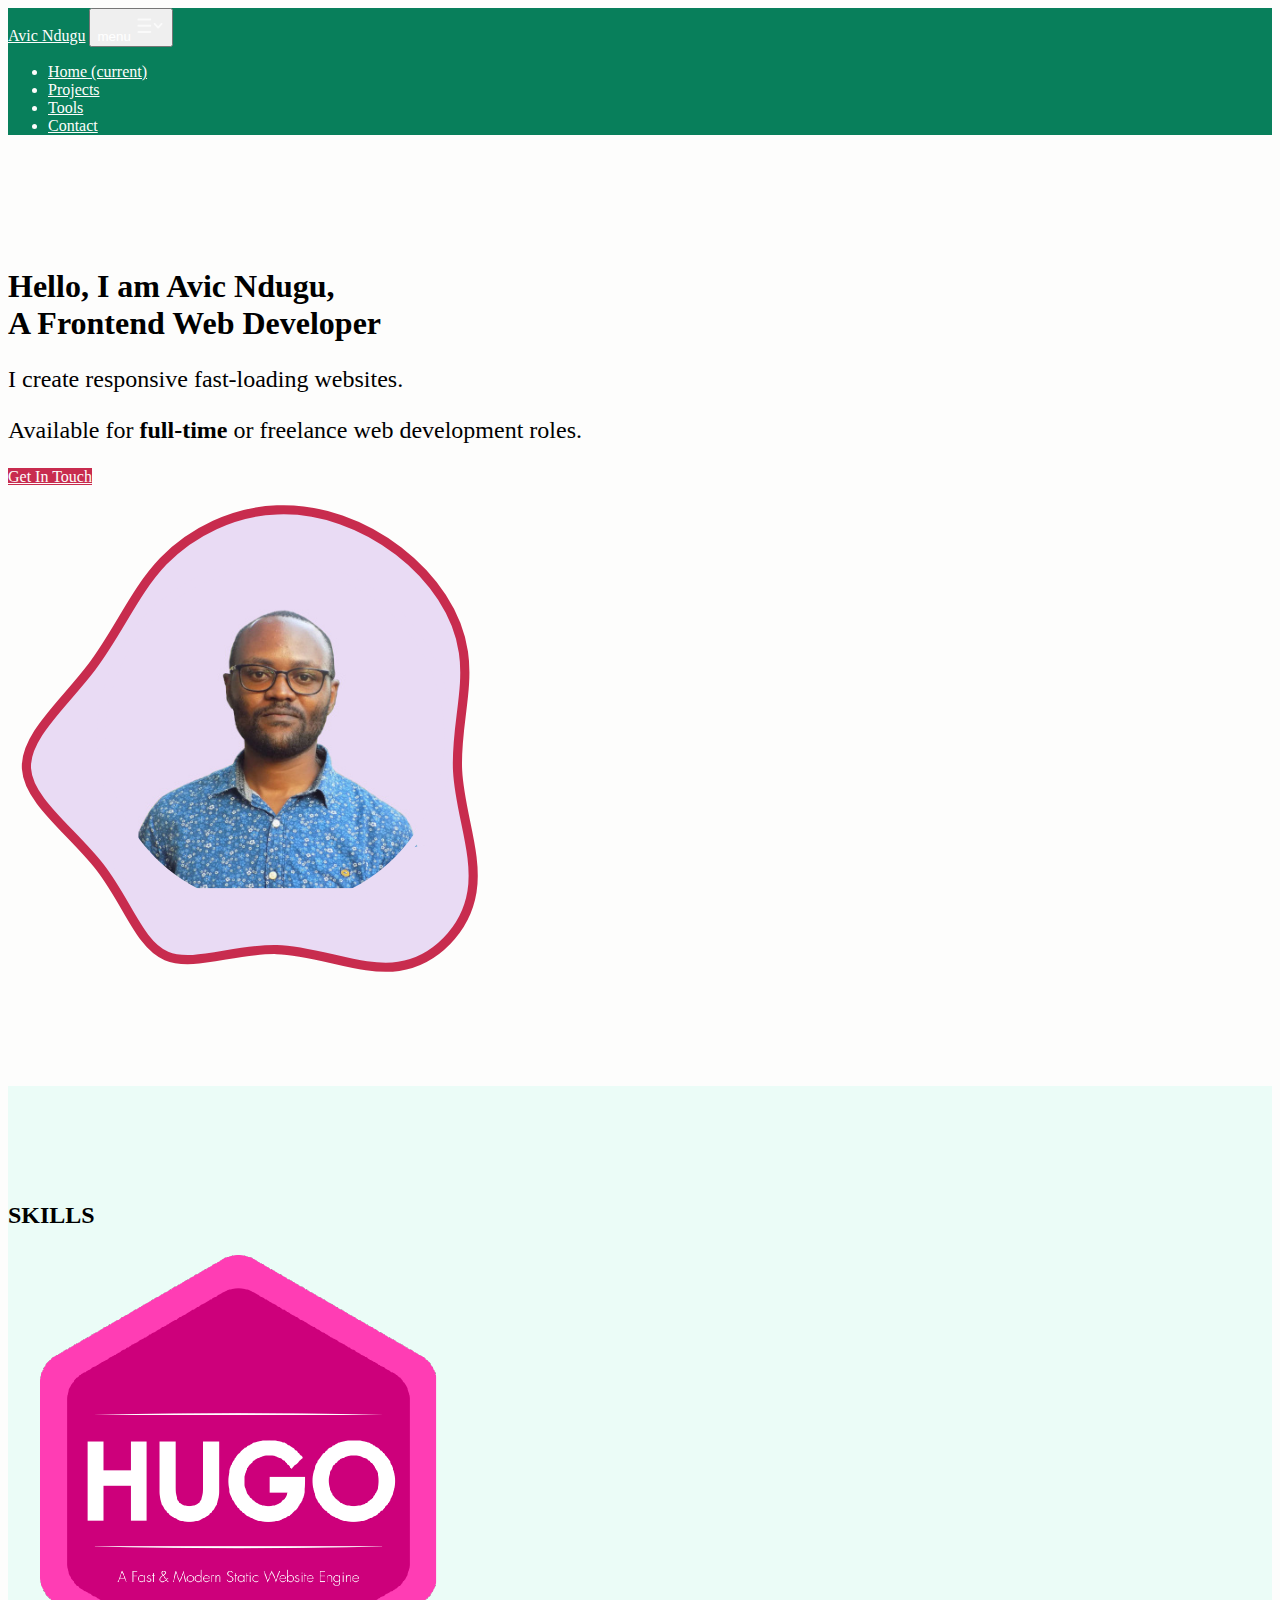
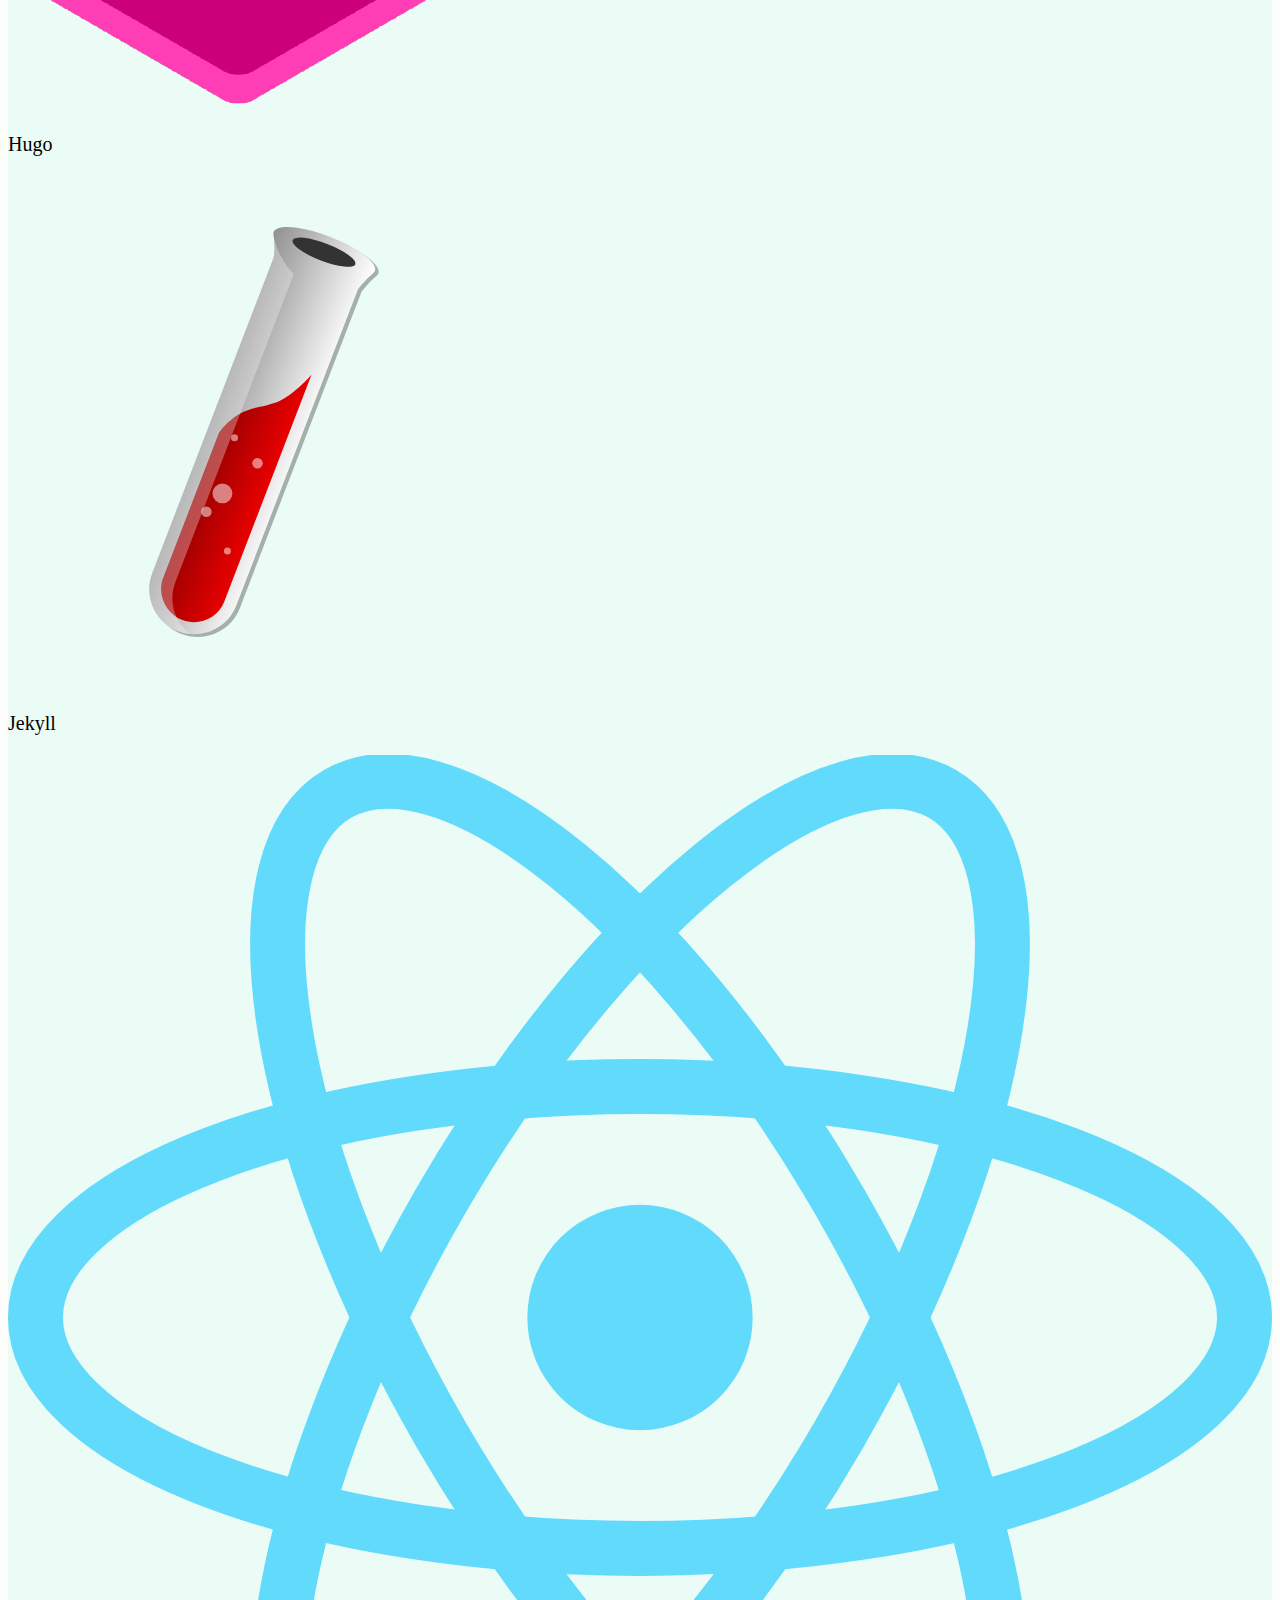
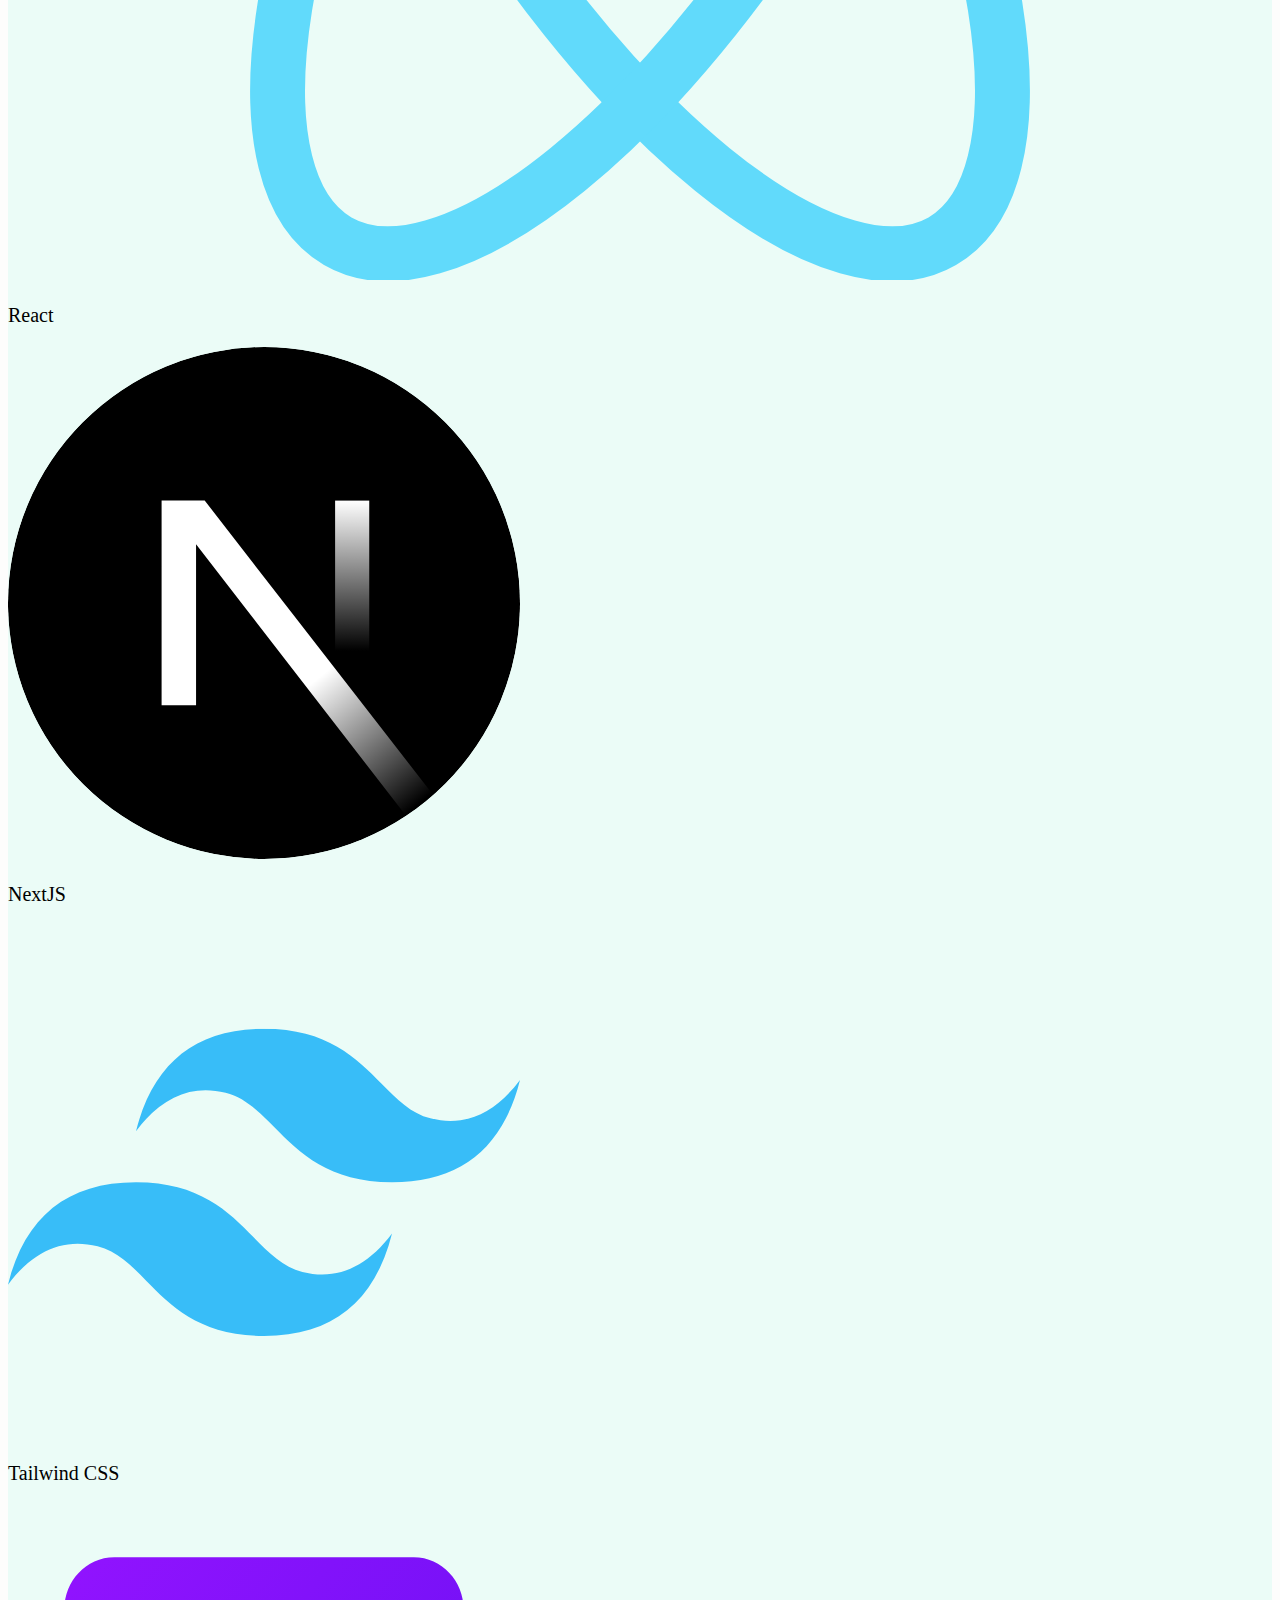
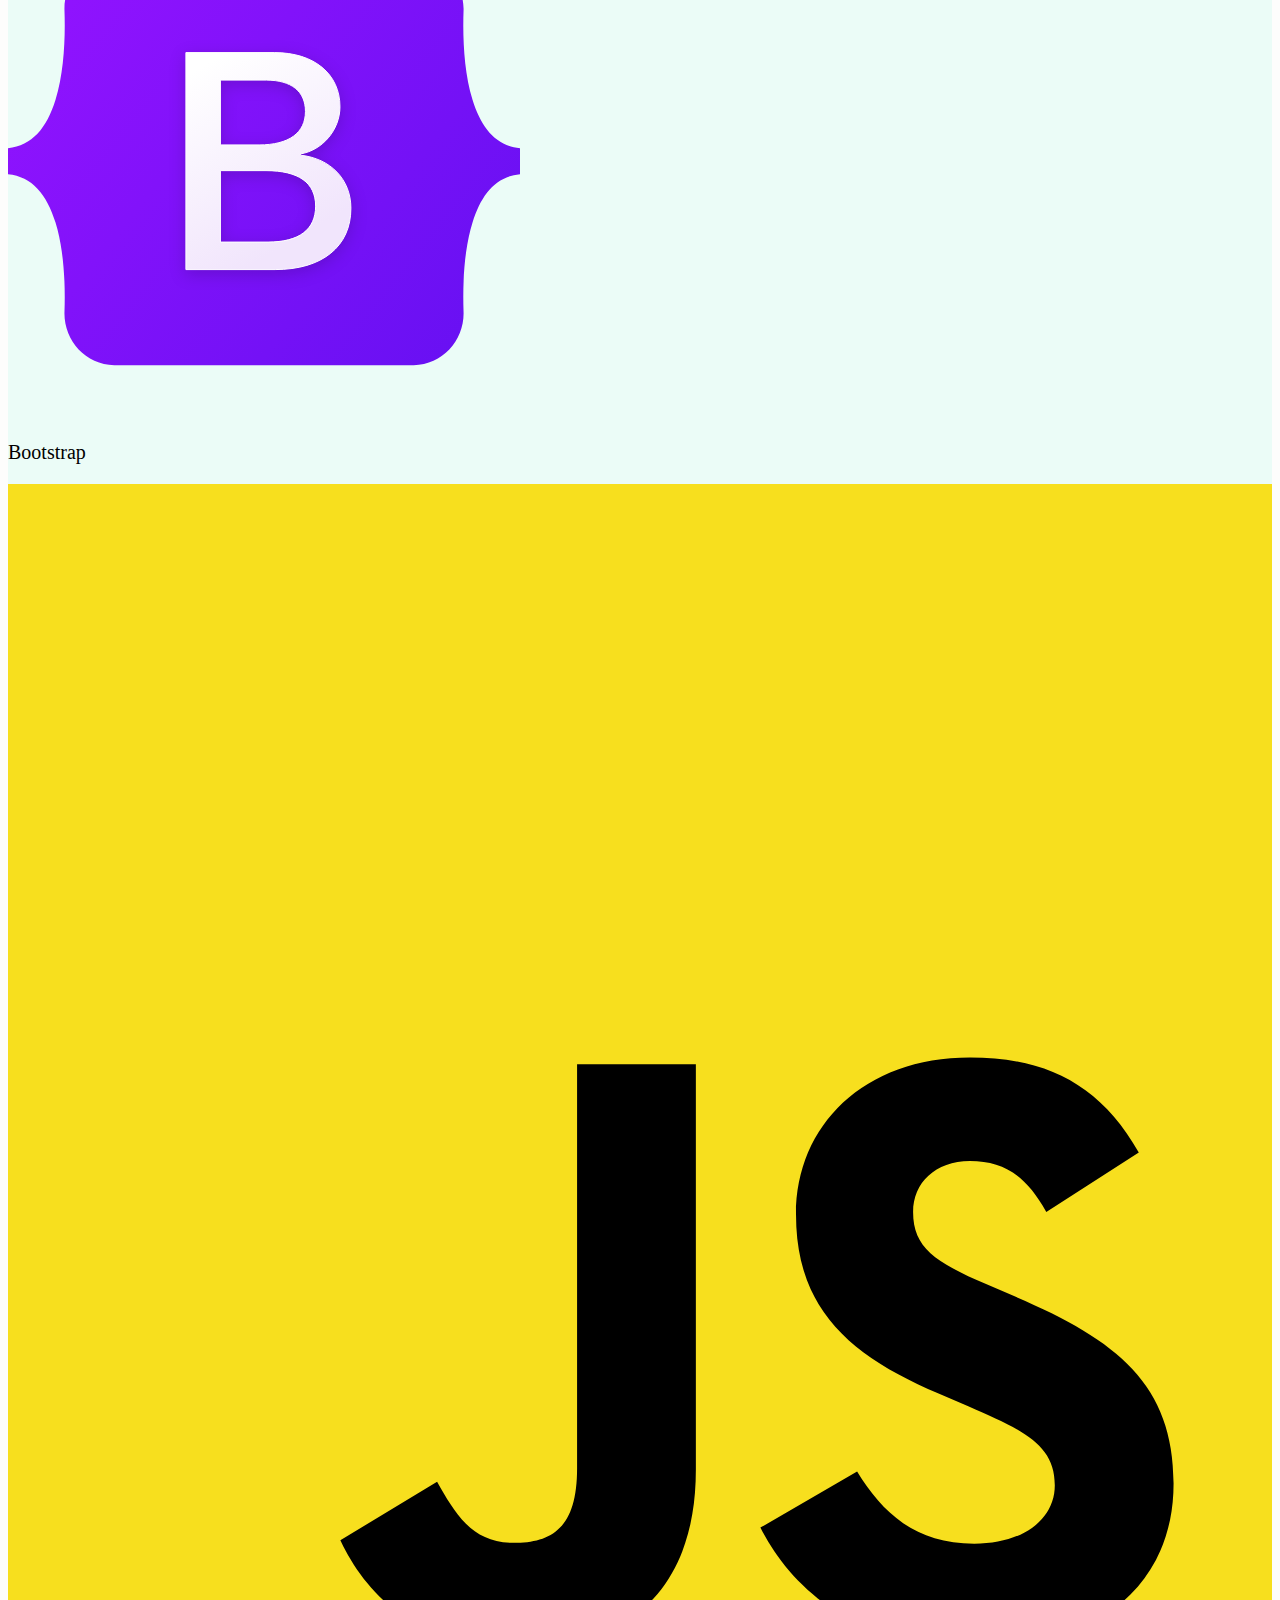
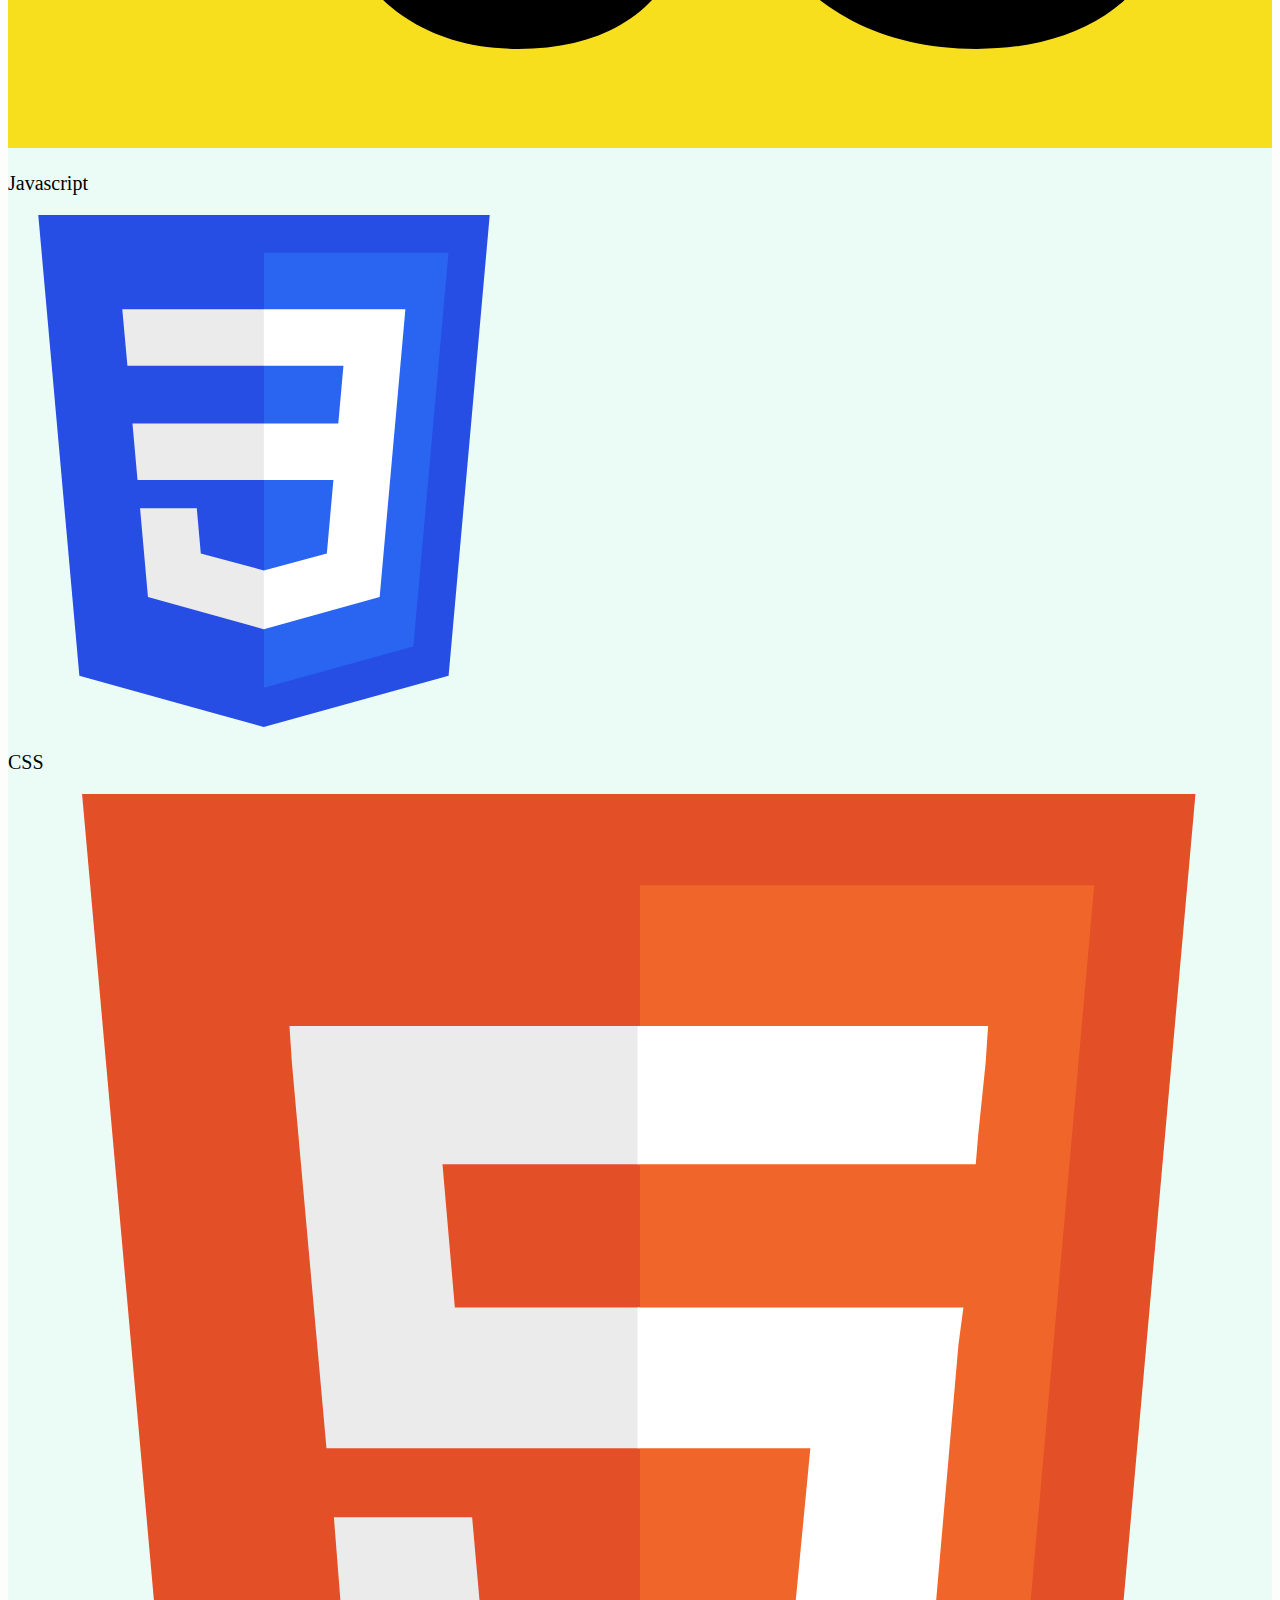
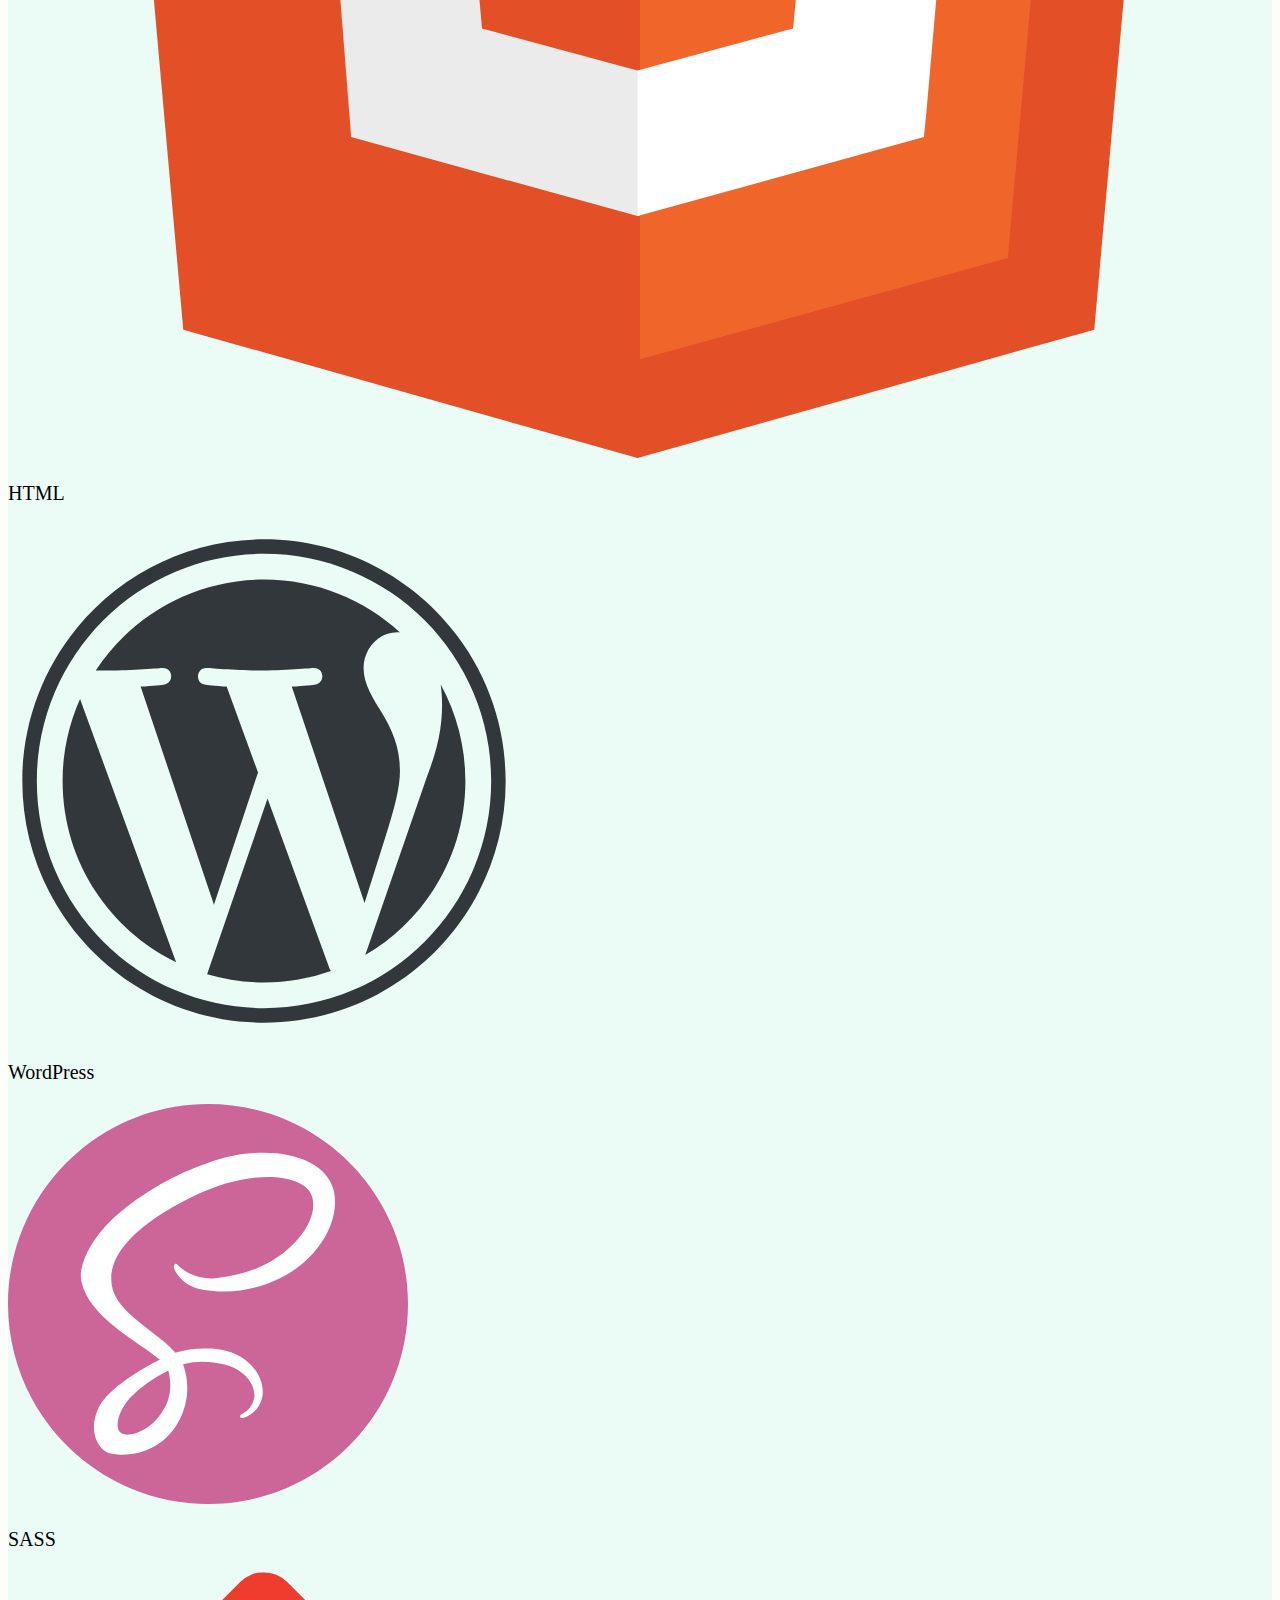
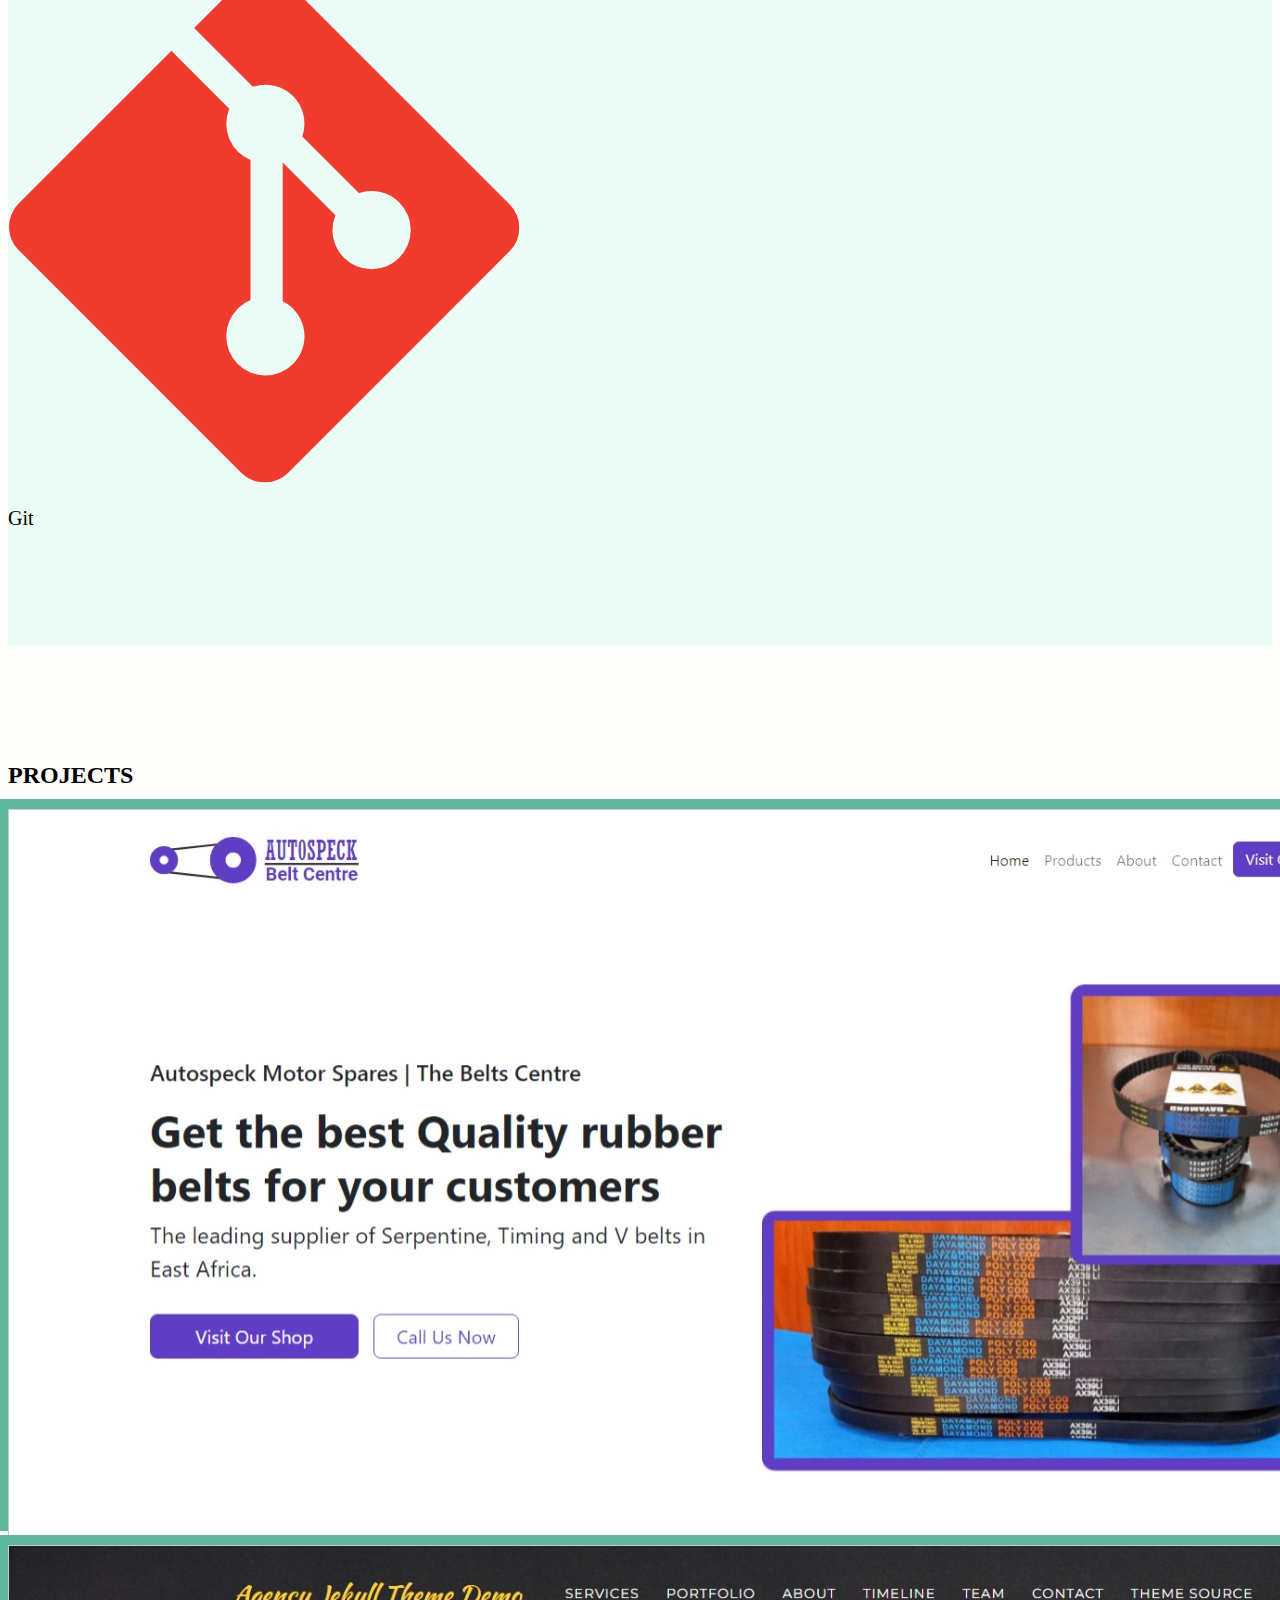
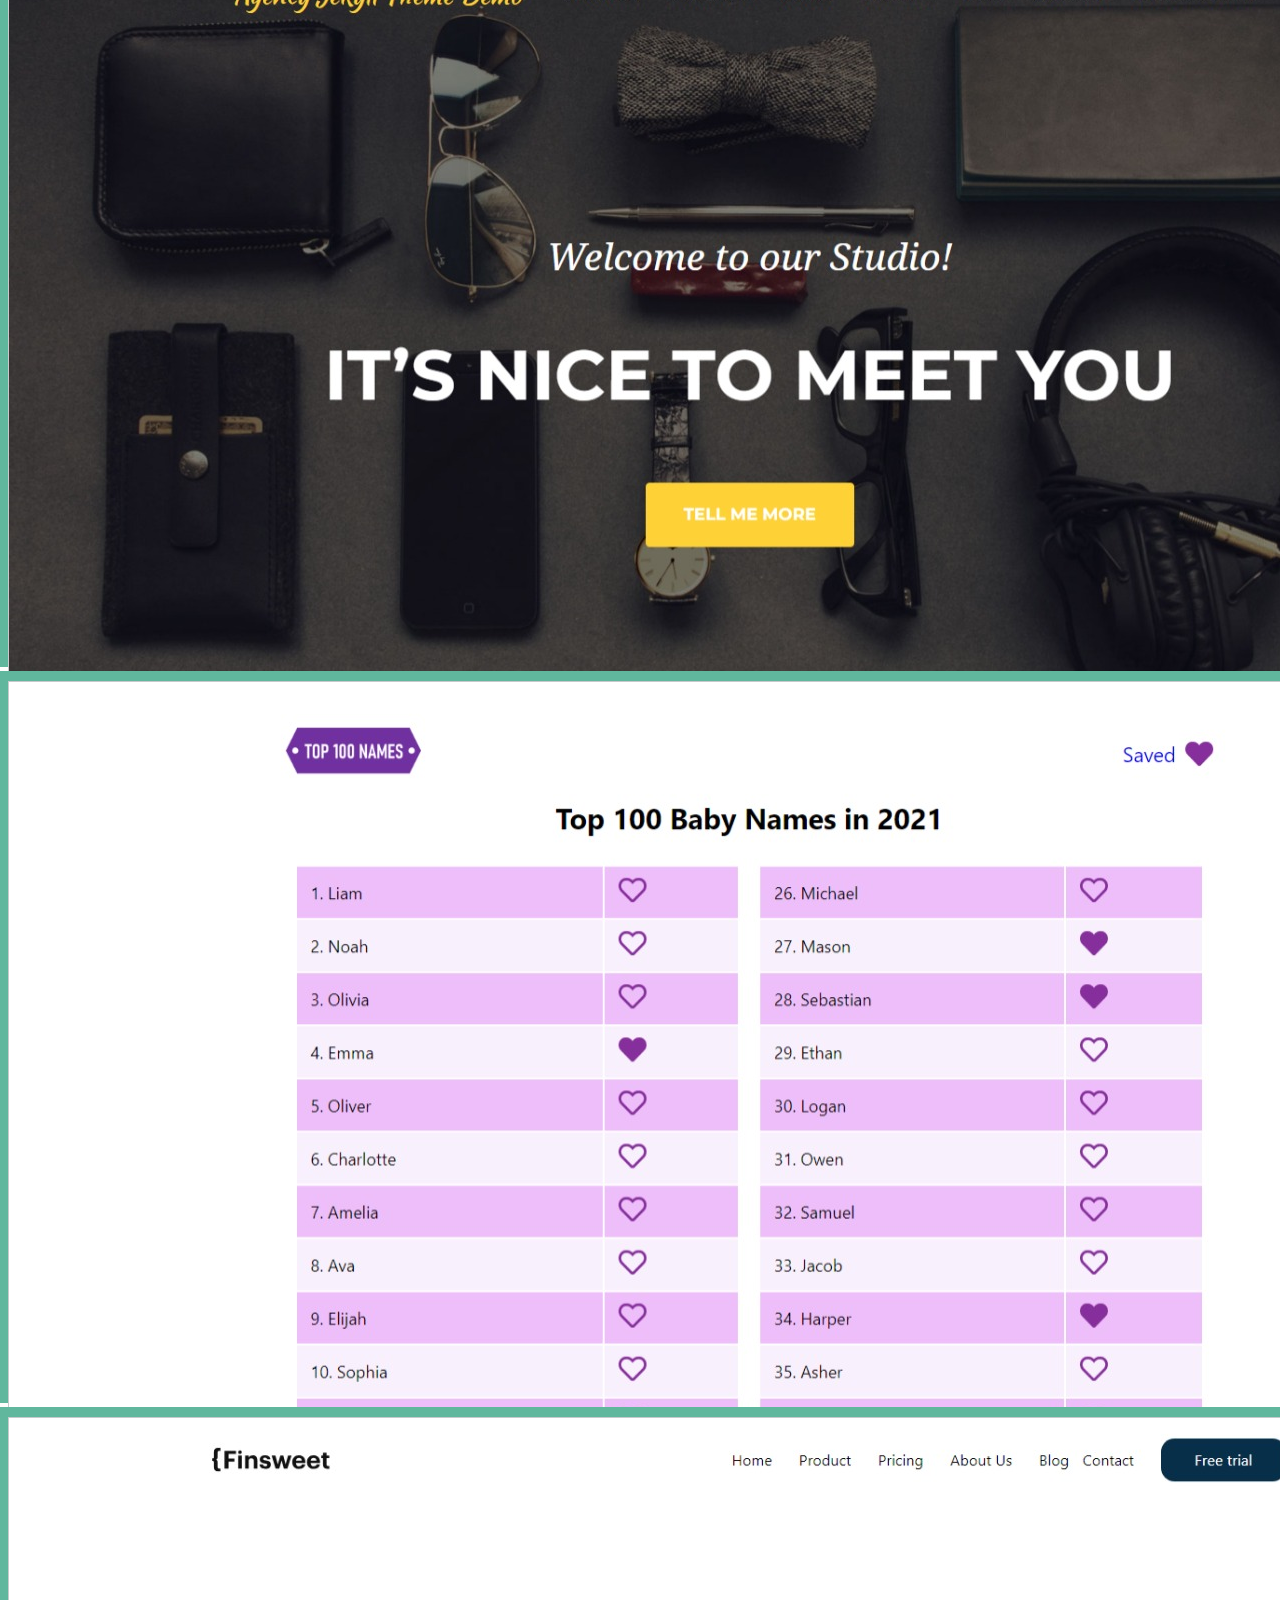
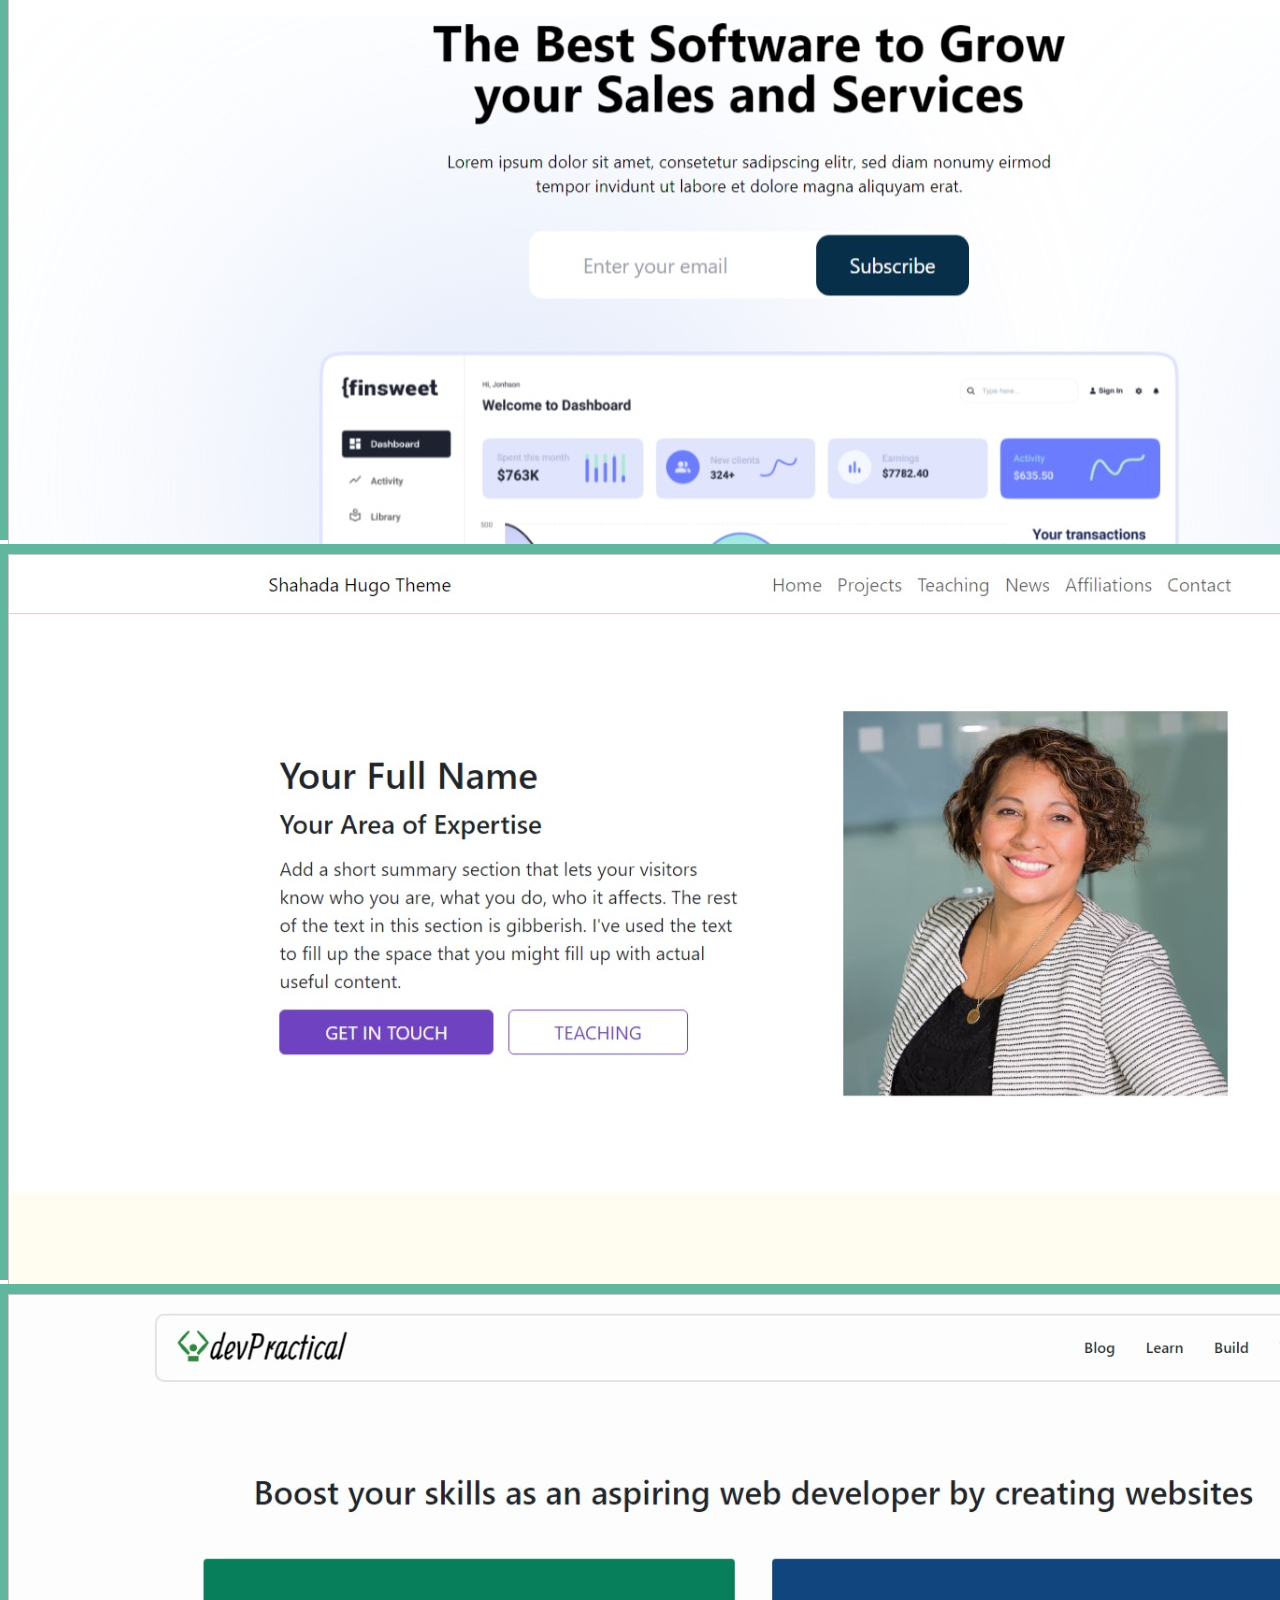
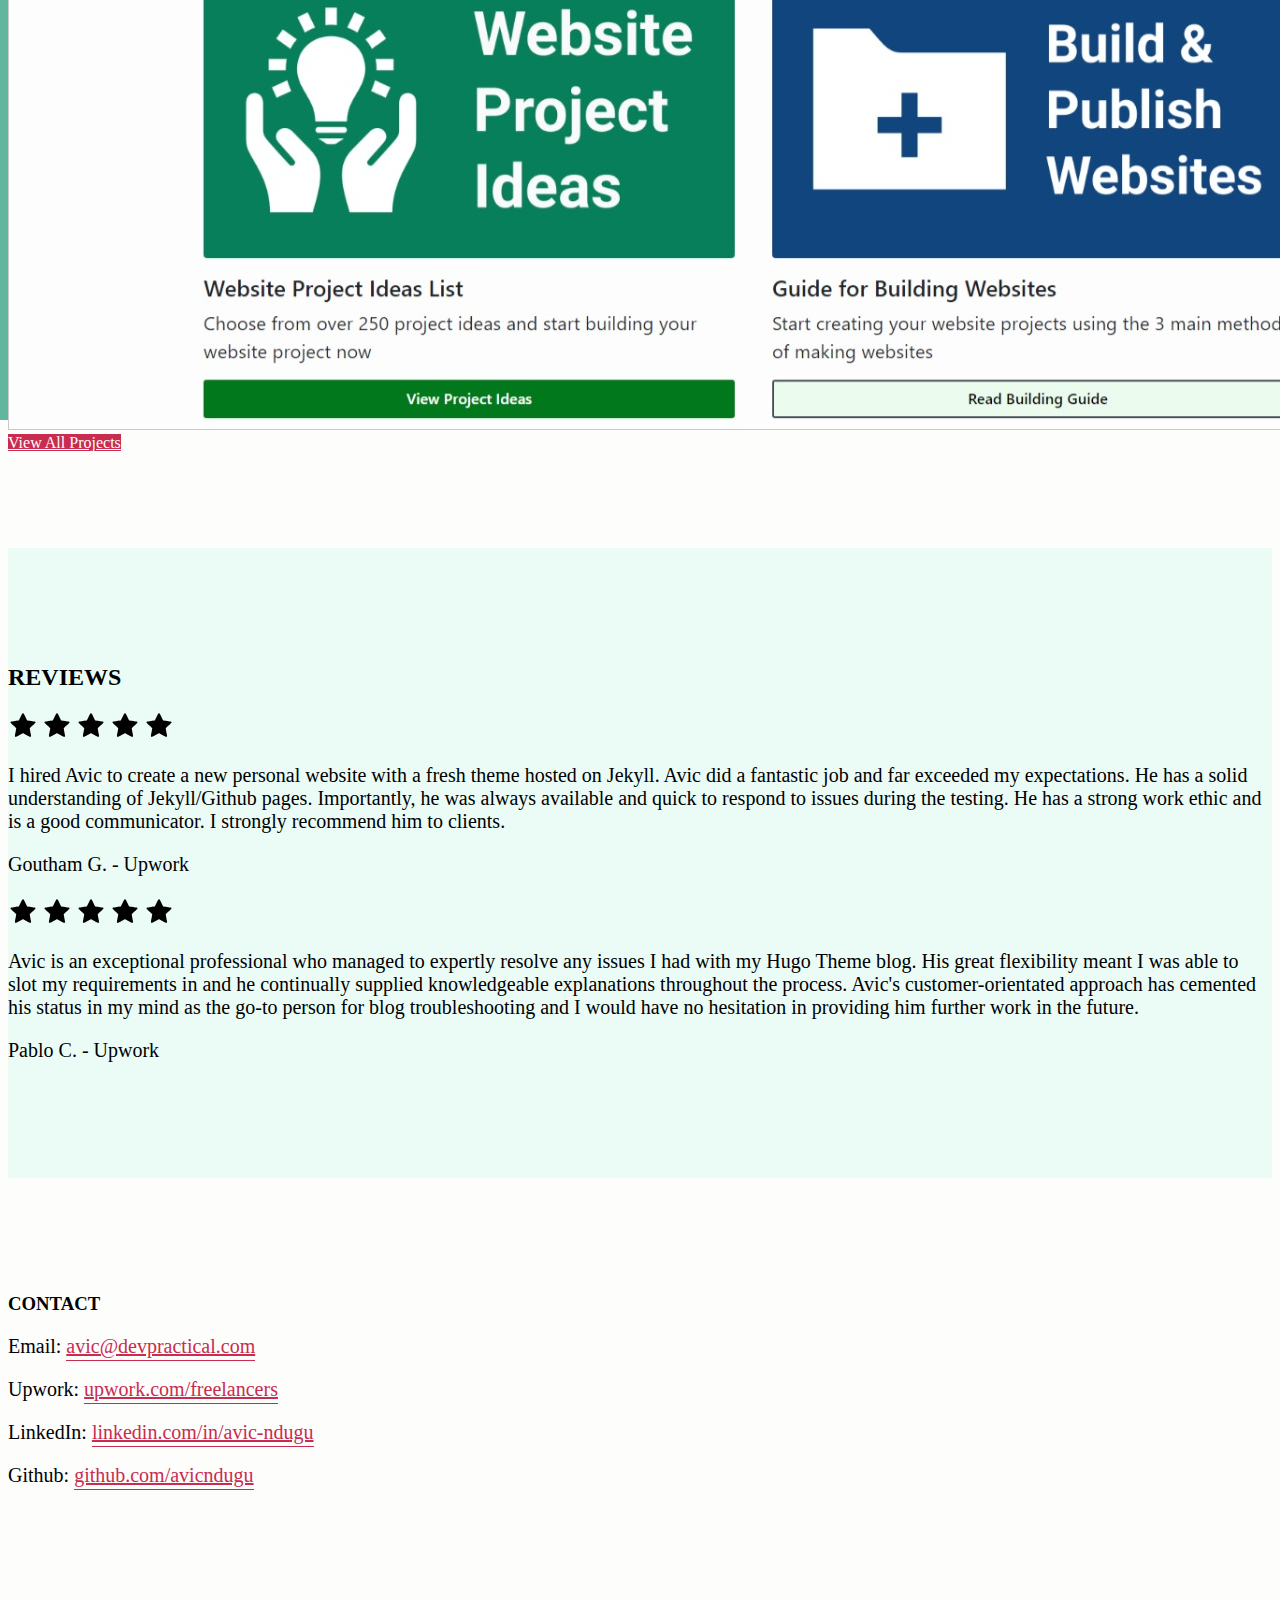
<file: index.html>
<!doctype html>
<html lang="en">
  <head>
    <!-- Required meta tags -->
    <meta charset="utf-8">
    <meta name="viewport" content="width=device-width, initial-scale=1, shrink-to-fit=no">
    <!-- Bootstrap CSS -->
    <link rel="stylesheet" href="https://stackpath.bootstrapcdn.com/bootstrap/4.1.3/css/bootstrap.min.css" integrity="sha384-MCw98/SFnGE8fJT3GXwEOngsV7Zt27NXFoaoApmYm81iuXoPkFOJwJ8ERdknLPMO" crossorigin="anonymous">
    <link rel="stylesheet" href="main.css">
    <title>Avic Ndugu's Portfolio Website</title>
    <!-- Global site tag (gtag.js) - Google Analytics -->
  <script async src="https://www.googletagmanager.com/gtag/js?id=UA-104950484-2"></script>
  <script>
    window.dataLayer = window.dataLayer || [];
    function gtag(){dataLayer.push(arguments);}
    gtag('js', new Date());

    gtag('config', 'UA-104950484-2');
  </script>
  </head>
  <body>
    <div class="container-fluid primary-bg-color-dark fixed-top">
      <div class="container">
        <nav class="navbar navbar-expand-lg">
          <a class="navbar-brand" href="/">Avic Ndugu</a>
          <button class="navbar-toggler" type="button" data-toggle="collapse" data-target="#navbarNav" aria-controls="navbarNav" aria-expanded="false" aria-label="Toggle navigation">
            <span>menu</span>
            <img src="img/menu.svg" width="30px" height="30px">
            <!-- <span class="navbar-toggler-icon"></span> -->
          </button>
          <div class="collapse navbar-collapse" id="navbarNav">
            <ul class="navbar-nav  ml-auto">
              <li class="nav-item px-3 active">
                <a class="nav-link" href="/">Home <span class="sr-only">(current)</span></a>
              </li>
              <li class="nav-item px-3">
                <a class="nav-link" href="/projects/">Projects</a>
              </li>
              <li class="nav-item px-3">
                <a class="nav-link" href="/#tools">Tools</a>
              </li>
              <li class="nav-item px-3">
                <a class="nav-link" href="/#contact">Contact</a>
              </li>
            </ul>
          </div>
        </nav>
      </div>
    </div>
      <!-- Grid container -->
      <div class="container text-center py-5 px-2 bg-white">
        <!--Grid row-->
        <div class="row py-6 mx-auto">
          <!--Grid column-->
          <div class="col-md-6 mb-4 mb-md-0 text-md-left px-3 align-self-center">
            <h1>
              <span class="h1 pt-5">Hello, I am Avic Ndugu,</span>
              <br>
              <span class="h2 pt-3">A Frontend Web Developer</span>
            </h1>
            <p class="text-big pt-3">
              I create responsive fast-loading websites.
            </p>
            <p class="pt-3 text-big">
              Available for <b>full-time</b> or freelance web development roles.
            </p>
            <div>
            <a href="#contact" class="btn btn-lg btn-primary-custom">
              Get In Touch
            </a>
          </div>
          </div>
          <!--Grid column-->
          <!--Grid column-->
          <div class="col-md-6 mb-4 mb-md-0 px-3 align-self-center" class="h-100">
            <img src="img/profile-blob.svg" class=" img-fluid" />
          </div>
          <!--Grid column-->
          </div>
        <!--Grid row-->
        </div>
      <!-- Grid container -->



 
      <!-- Grid container -->
      <div class="container-fluid primary-bg-color-custom">
        <div class="container py-6 px-2 text-center">
          <h2 id="tools">
            SKILLS
          </h2>
          <!--Grid row-->
          <div class="row py-5">
                <!--Grid column-->
                <div class="col-lg-2 col-md-3 col-sm-4 col-6 mb-4 mb-md-0 text-md-left">
                  <div class="px-3 pb-4 d-flex flex-column flex justify-content-between h-100">
                    <div>
                      <img class="img-fluid" src="img/hugo-logo.png">
                    </div>
                    <p class="font-weight-bold text-center pt-3">Hugo</p>
                  </div>
                </div>
                <!--Grid column-->
                <!--Grid column-->
                <div class="col-lg-2 col-md-3 col-sm-4 col-6 mb-4 mb-md-0 text-md-left">
                  <div class="px-3 pb-4 d-flex flex-column flex justify-content-between h-100">
                    <div>
                      <img class="img-fluid" src="img/jekyll-logo.svg">
                    </div>
                    <p class="font-weight-bold text-center pt-3">Jekyll</p>
                  </div>
                </div>
                <!--Grid column-->
                <!--Grid column-->
                <div class="col-lg-2 col-md-3 col-sm-4 col-6 mb-4 mb-md-0 text-md-left">
                  <div class="px-3 pb-4 d-flex flex-column flex justify-content-between h-100">
                    <div>
                      <img class="img-fluid" src="img/react-logo.svg">
                    </div>
                    <p class="font-weight-bold text-center pt-3">React</p>
                  </div>
                </div>
                <!--Grid column-->
                <!--Grid column-->
                <div class="col-lg-2 col-md-3 col-sm-4 col-6 mb-4 mb-md-0 text-md-left">
                  <div class="px-3 pb-4 d-flex flex-column flex justify-content-between h-100">
                    <div>
                      <img class="img-fluid" src="img/nextjs-logo.svg">
                    </div>
                    <p class="font-weight-bold text-center pt-3">NextJS</p>
                  </div>
                </div>
                <!--Grid column-->
                <!--Grid column-->
                <div class="col-lg-2 col-md-3 col-sm-4 col-6 mb-4 mb-md-0 text-md-left">
                  <div class="px-3 pb-4 d-flex flex-column flex justify-content-between h-100">
                    <div>
                      <img class="img-fluid" src="img/tailwindcss-mark.svg">
                    </div>
                    <p class="font-weight-bold text-center pt-3">Tailwind CSS</p>
                  </div>
                </div>
                <!--Grid column-->
                <!--Grid column-->
                <div class="col-lg-2 col-md-3 col-sm-4 col-6 mb-4 mb-md-0 text-md-left">
                  <div class="px-3 pb-4 d-flex flex-column flex justify-content-between h-100">
                    <div>
                      <img class="img-fluid" src="img/bootstrap-logo.svg">
                    </div>
                    <p class="font-weight-bold text-center pt-3">Bootstrap</p>
                  </div>
                </div>
                <!--Grid column-->
                <!--Grid column-->
                <div class="col-lg-2 col-md-3 col-sm-4 col-6 mb-4 mb-md-0 text-md-left">
                  <div class="px-3 pb-4 d-flex flex-column flex justify-content-between h-100">
                    <div>
                      <img class="img-fluid" src="img/js-logo.svg">
                      <p class="font-weight-bold text-center pt-3">Javascript</p>
                    </div>
                  </div>
                </div>
                <!--Grid column-->
                <!--Grid column-->
                <div class="col-lg-2 col-md-3 col-sm-4 col-6 mb-4 mb-md-0 text-md-left">
                  <div class="px-3 pb-4 d-flex flex-column flex justify-content-between h-100">
                    <div>
                      <img class="img-fluid" src="img/css3-logo.svg">
                      <p class="font-weight-bold text-center pt-3">CSS</p>
                    </div>
                  </div>
                </div>
                <!--Grid column-->
                <!--Grid column-->
                <div class="col-lg-2 col-md-3 col-sm-4 col-6 mb-4 mb-md-0 text-md-left">
                  <div class="px-3 pb-4 d-flex flex-column flex justify-content-between h-100">
                    <div>
                      <img class="img-fluid" src="img/html-logo.svg">
                      <p class="font-weight-bold text-center pt-3">HTML</p>
                    </div>
                  </div>
                </div>
                <!--Grid column-->
                <!--Grid column-->
                <div class="col-lg-2 col-md-3 col-sm-4 col-6 mb-4 mb-md-0 text-md-left">
                  <div class="px-3 pb-4 d-flex flex-column flex justify-content-between h-100">
                    <div>
                      <img class="img-fluid" src="img/wordpress.svg">
                      <p class="font-weight-bold text-center pt-3">WordPress</p>
                    </div>
                  </div>
                </div>
                <!--Grid column-->
                <!--Grid column-->
                <div class="col-lg-2 col-md-3 col-sm-4 col-6 mb-4 mb-md-0 text-md-left">
                  <div class="px-3 pb-4 d-flex flex-column flex justify-content-between h-100">
                    <div>
                      <img class="img-fluid" src="img/sass-logo.svg">
                      <p class="font-weight-bold text-center pt-3">SASS</p>
                    </div>
                  </div>
                </div>
                <!--Grid column-->
                <!--Grid column-->
                <div class="col-lg-2 col-md-3 col-sm-4 col-6 mb-4 mb-md-0 text-md-left">
                  <div class="px-3 pb-4 d-flex flex-column flex justify-content-between h-100">
                    <div>
                      <img class="img-fluid" src="img/git-logo.svg">
                      <p class="font-weight-bold text-center pt-3">Git</p>
                    </div>
                  </div>
                </div>
                <!--Grid column-->
          </div>
          <!--Grid row-->
        </div>
      </div>
      <!-- Grid container -->
            
      <!-- Grid container -->
      <div class="container-fluid py-6">
        <div class="container py-3 px-2 text-center">
          <h2 id="projects">
            PROJECTS
          </h2>

          <!--Grid row-->
          <div class="row py-5">
            <!--Grid column-->
            <div class="col-md-4 mb-4 mb-md-0 text-md-left px-3">
              <a href="/projects/">
                <img class="img-fluid shadow-custom" src="img/autospeck-belt-centre-screen-shot.jpeg" alt="autospeck shop website screenshot">
              </a>
            </div>
            <!--Grid column-->
            <!--Grid column-->
            <div class="col-md-4 mb-4 mb-md-0 text-md-left px-3">
              <a href="/projects/">
                <img class="img-fluid shadow-custom" src="img/agency-jekyll-theme-screenshot.jpeg" alt="Agency Jekyll theme screenshot">
              </a>
            </div>
            <!--Grid column-->
            <!--Grid column-->
            <div class="col-md-4 mb-4 mb-md-0 text-md-left px-3">
              <a href="/projects/">
                <img class="img-fluid shadow-custom" src="img/top-100-names-screenshot.jpeg" alt="Top 100 Names website screenshot">
              </a>
            </div>
            <!--Grid column-->
          </div>
          <!--Grid row-->

          <!--Grid row-->
          <div class="row py-5">
            <!--Grid column-->
            <div class="col-md-4 mb-4 mb-md-0 text-md-left px-3">
              <a href="/projects/">
                <img class="img-fluid shadow-custom" src="img/saas-tailwind-screenshot.jpeg" alt="Hugo Saas Tailwind Website Screenshot">
              </a>
            </div>
            <!--Grid column-->
            <!--Grid column-->
            <div class="col-md-4 mb-4 mb-md-0 text-md-left px-3">
              <a href="/projects/">
                <img class="img-fluid shadow-custom" src="img/shahada-hugo-theme.jpeg" alt="Shahada Hugo theme screenshot">
              </a>
            </div>
            <!--Grid column-->
            <!--Grid column-->
            <div class="col-md-4 mb-4 mb-md-0 text-md-left px-3">
              <a href="/projects/">
                <img class="img-fluid shadow-custom" src="img/devpractical-redesign-screenshot.jpeg" alt="autospeck shop">
              </a>
            </div>
            <!--Grid column-->
          </div>
          <!--Grid row-->
          <div>
            <a href="/projects/" class="btn btn-primary-custom">
              View All Projects
            </a>
          </div>
      </div>
      <!-- Grid container -->
    </div>

    <div class="container-fluid primary-bg-color-custom">
    <!-- Grid container -->
      <div class="container text-center py-6 px-2 mt-5">
        <h2 id="tools">
            REVIEWS
          </h2>
        <!--Grid row-->
        <div class="row py-5 mx-auto">
          <!--Grid column-->
          <div class="col-md-6 mb-4 mb-md-0 text-md-left px-3">
            <div>
              <div class="d-flex justify-content-start pb-4">
                  <img src="img/star.svg" alt="star icon" width="30" height="30">
                  <img src="img/star.svg" alt="star icon" width="30" height="30">
                  <img src="img/star.svg" alt="star icon" width="30" height="30">
                  <img src="img/star.svg" alt="star icon" width="30" height="30">
                  <img src="img/star.svg" alt="star icon" width="30" height="30">
              </div>
              <p>
                I hired Avic to create a new personal website with a fresh theme hosted on Jekyll. Avic did a fantastic job and far exceeded my expectations. He has a solid understanding of Jekyll/Github pages. Importantly, he was always available and quick to respond to issues during the testing. He has a strong work ethic and is a good communicator. I strongly recommend him to clients.
              </p>
              <p>
                Goutham G. - Upwork
              </p>
            </div>
          </div>
          <!--Grid column-->
          <!--Grid column-->
          <div class="col-md-6 mb-4 mb-md-0 text-md-left px-3">
            <div>
              <div class="d-flex justify-content-start pb-4">
                  <img src="img/star.svg" alt="star icon" width="30" height="30">
                  <img src="img/star.svg" alt="star icon" width="30" height="30">
                  <img src="img/star.svg" alt="star icon" width="30" height="30">
                  <img src="img/star.svg" alt="star icon" width="30" height="30">
                  <img src="img/star.svg" alt="star icon" width="30" height="30">
              </div>
              <p>
                Avic is an exceptional professional who managed to expertly resolve any issues I had with my Hugo Theme blog. His great flexibility meant I was able to slot my requirements in and he continually supplied knowledgeable explanations throughout the process. Avic's customer-orientated approach has cemented his status in my mind as the go-to person for blog troubleshooting and I would have no hesitation in providing him further work in the future.
              </p>
              <p>
                Pablo C. - Upwork
              </p>
            </div>
          </div>
          <!--Grid column-->
        </div>
        <!--Grid row-->

      </div>
      <!-- Grid container -->
    </div>

      

      <!-- Grid container -->
    <div class="container-fluid">
      <!-- Grid container -->
      <div class="container py-6 px-2 text-center">
        <h3 class="display-6 pt-3" id="contact">
          CONTACT
        </h3>
        <!--Grid row-->
        <div class="row my-4">
          <!--Grid column-->
          <div class="col-md-6 col-lg-3 mb-4 mb-md-0 px-3">
            <p>
              Email:
              <a href="mailto:avic@devpractical.com" class="primary-color-custom link-primary">
                avic@devpractical.com
              </a>
            </p>
          </div>
          <!--Grid column-->
          <!--Grid column-->
          <div class="col-md-6 col-lg-3 mb-4 mb-md-0 px-3">
            <p>
              Upwork:
              <a href="https://www.upwork.com/freelancers/~01e48de442970688c6" class="primary-color-custom link-primary">
                upwork.com/freelancers
              </a>
            </p>
          </div>
          <!--Grid column-->
          <!--Grid column-->
          <div class="col-md-6 col-lg-3 mb-4 mb-md-0 px-3">
            <p>
              LinkedIn:
              <a href="https://ke.linkedin.com/in/avic-ndugu" class="primary-color-custom link-primary">
                linkedin.com/in/avic-ndugu
              </a>
            </p>
          </div>
          <!--Grid column-->
          <!--Grid column-->
          <div class="col-md-6 col-lg-3 mb-4 mb-md-0 px-3">
            <p>
              Github:
              <a href="https://github.com/avicndugu" class="primary-color-custom link-primary">
                github.com/avicndugu
              </a>
            </p>
          </div>
          <!--Grid column-->
          </div>
        <!--Grid row-->
      </div>
      <!-- Grid container -->

      <footer class="container-fluid primary-bg-color-dark">
      <!-- Grid container -->
        <div class="container py-4 px-5 text-center">
          <small>Copyright © Avic Ndugu 2024</small>
        </div>
        <!-- Grid container -->
      </footer>
  
    <!-- Optional JavaScript -->
    <!-- jQuery first, then Popper.js, then Bootstrap JS -->
    <script src="https://code.jquery.com/jquery-3.3.1.slim.min.js" integrity="sha384-q8i/X+965DzO0rT7abK41JStQIAqVgRVzpbzo5smXKp4YfRvH+8abtTE1Pi6jizo" crossorigin="anonymous"></script>
    <!-- <script src="https://cdnjs.cloudflare.com/ajax/libs/popper.js/1.14.3/umd/popper.min.js" integrity="sha384-ZMP7rVo3mIykV+2+9J3UJ46jBk0WLaUAdn689aCwoqbBJiSnjAK/l8WvCWPIPm49" crossorigin="anonymous"></script> -->
    <script src="https://stackpath.bootstrapcdn.com/bootstrap/4.1.3/js/bootstrap.min.js" integrity="sha384-ChfqqxuZUCnJSK3+MXmPNIyE6ZbWh2IMqE241rYiqJxyMiZ6OW/JmZQ5stwEULTy" crossorigin="anonymous"></script>
  </body>
</html>
</file>
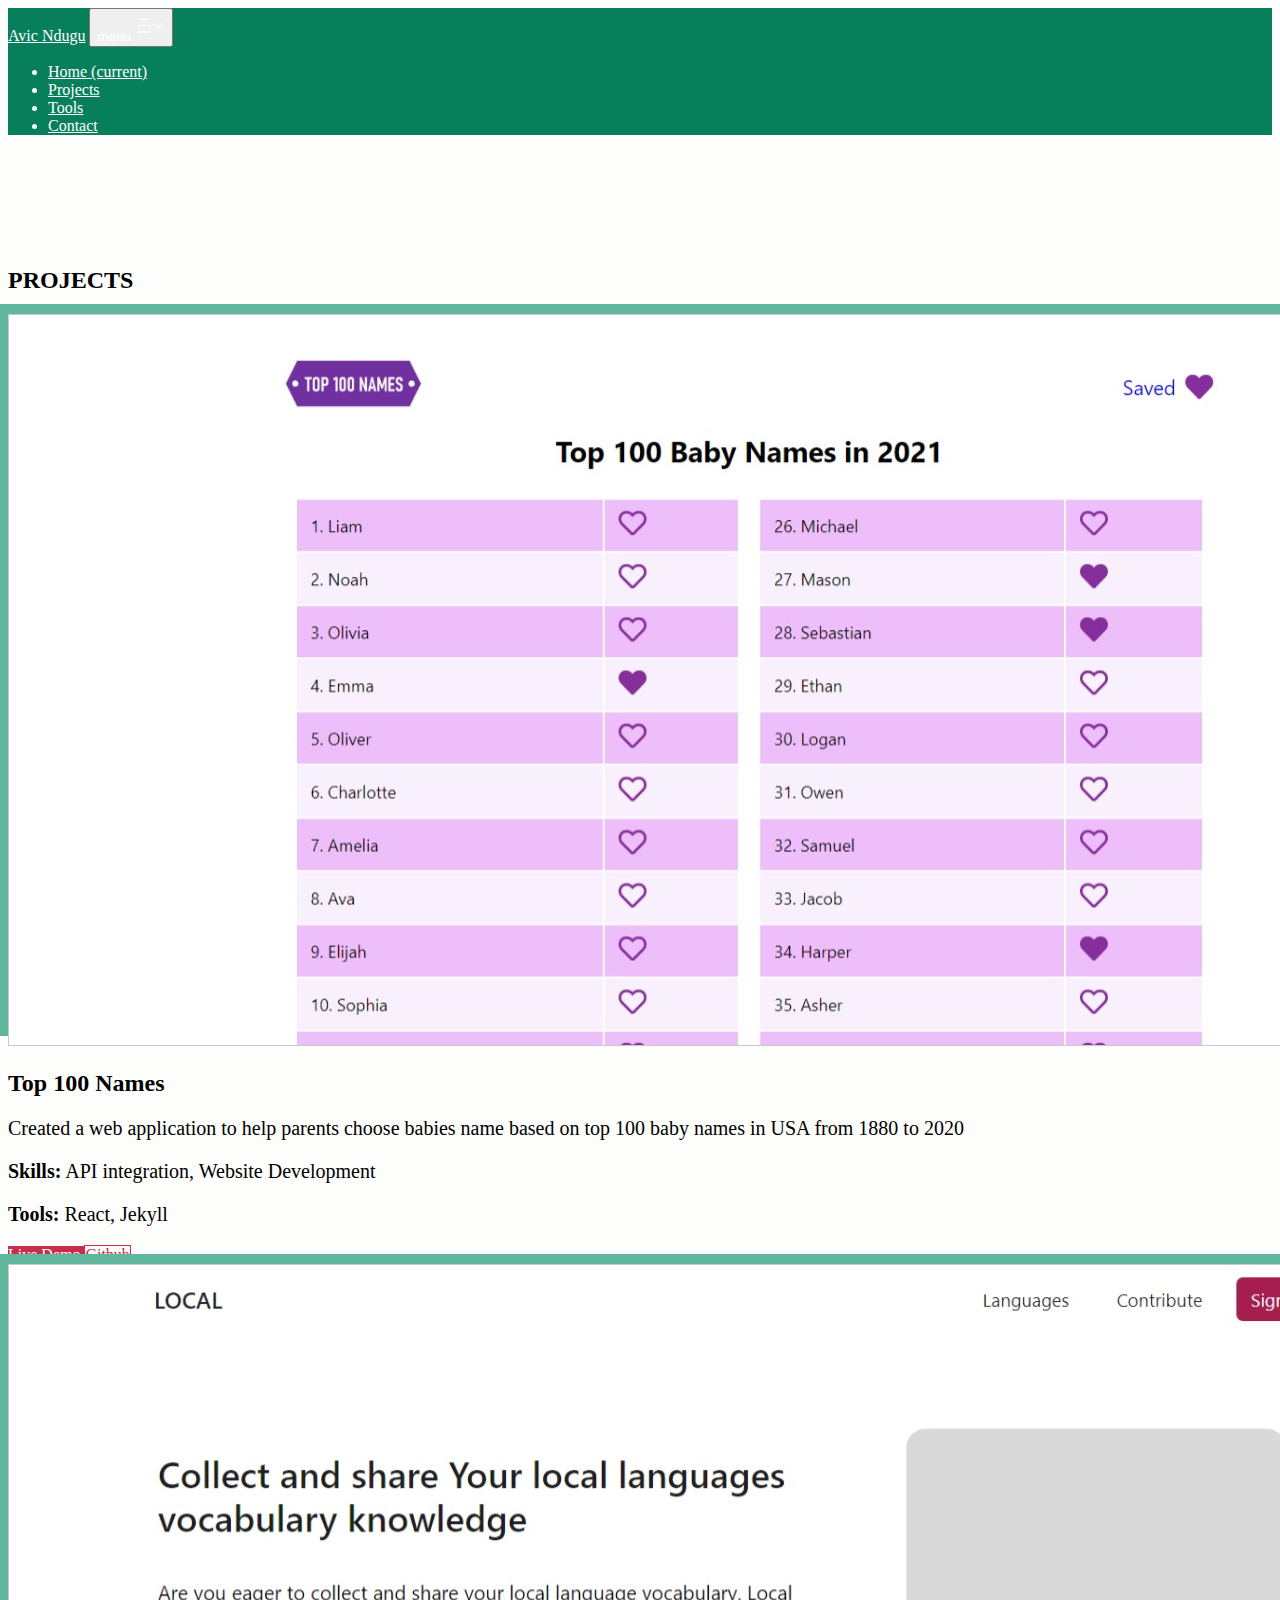
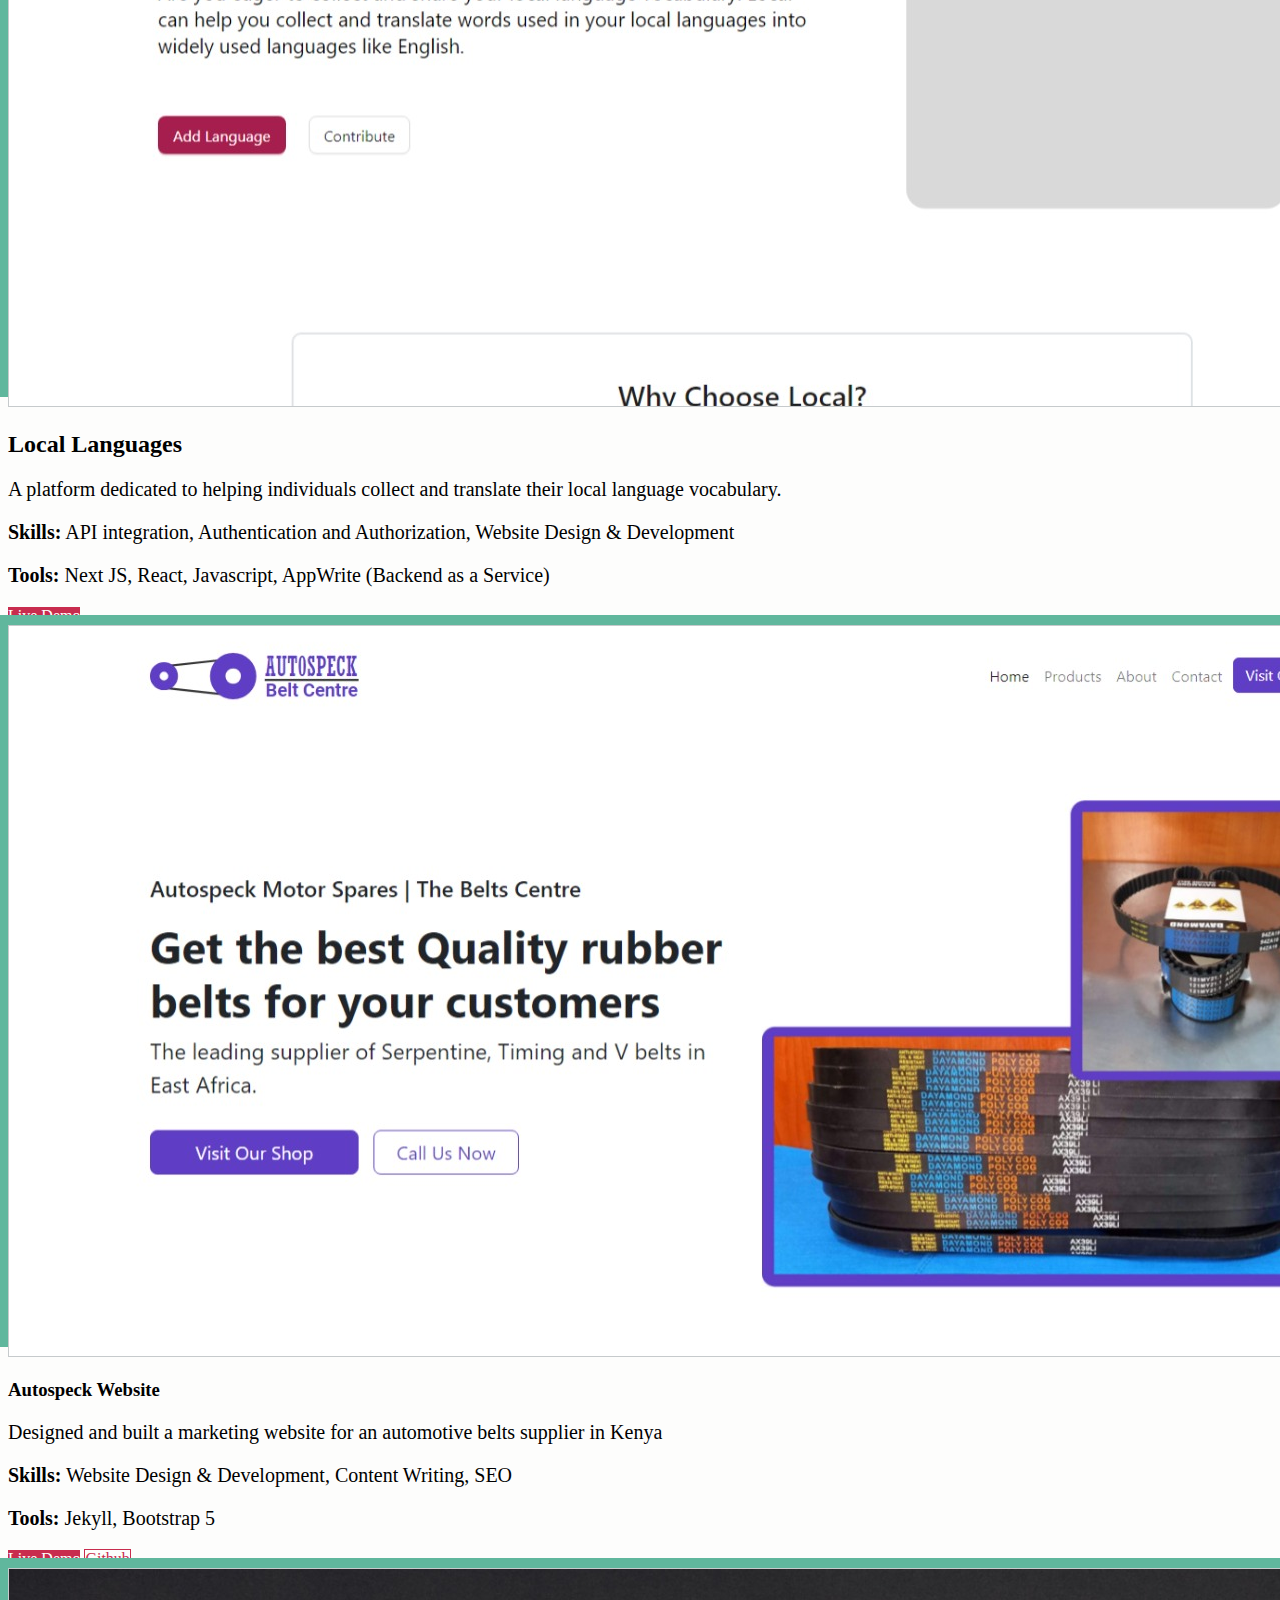
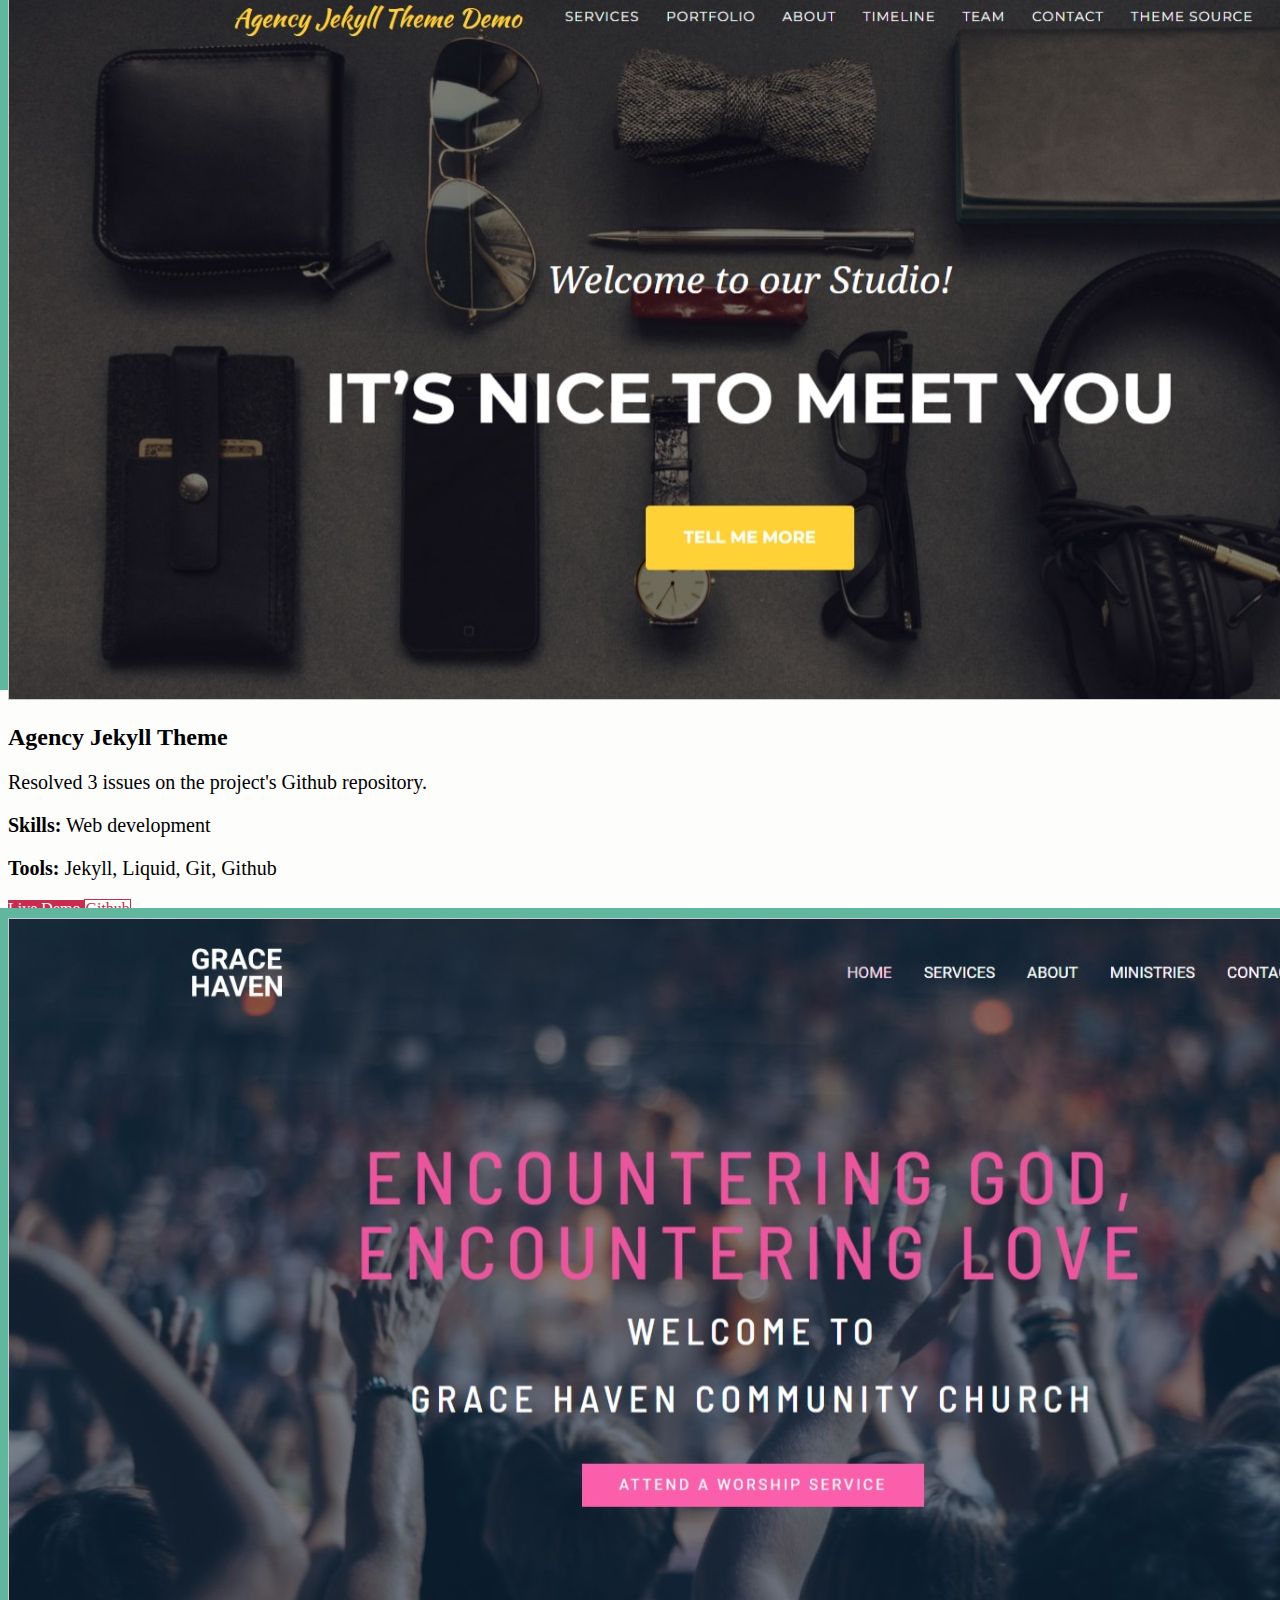
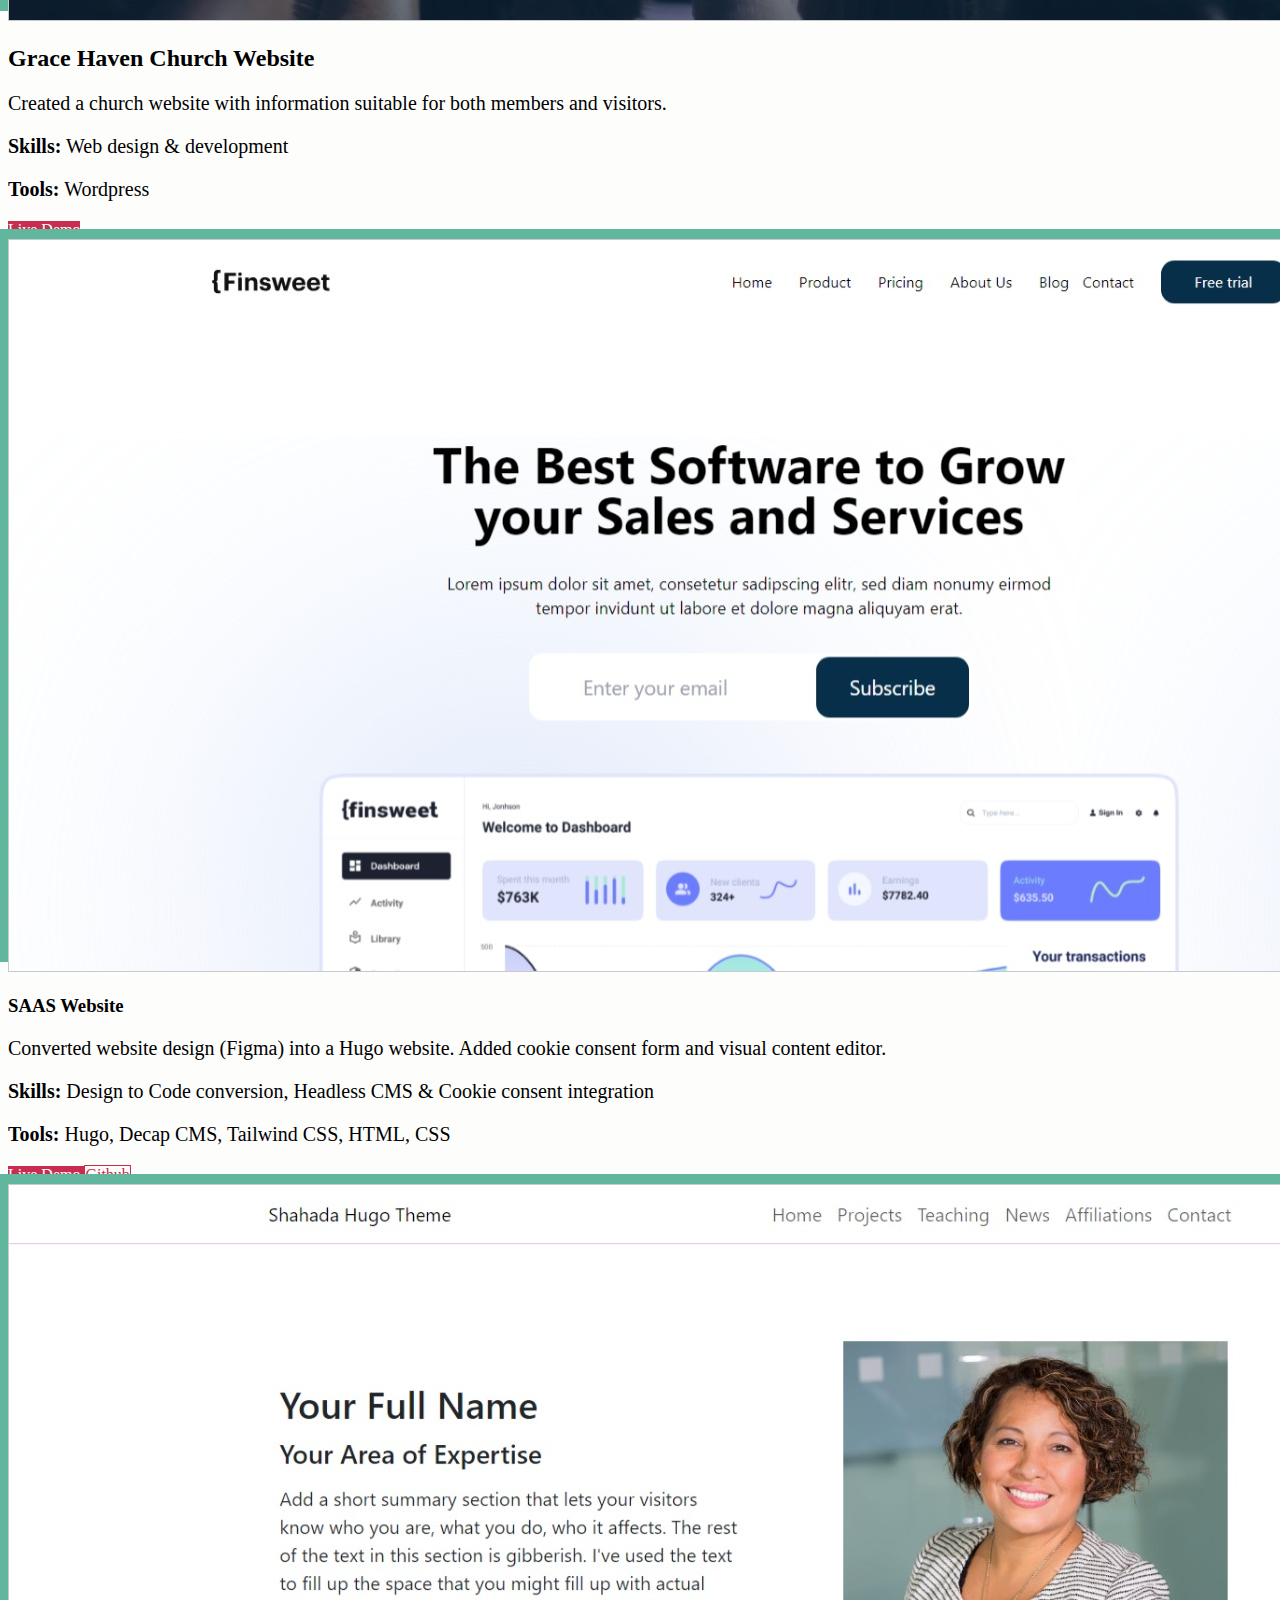
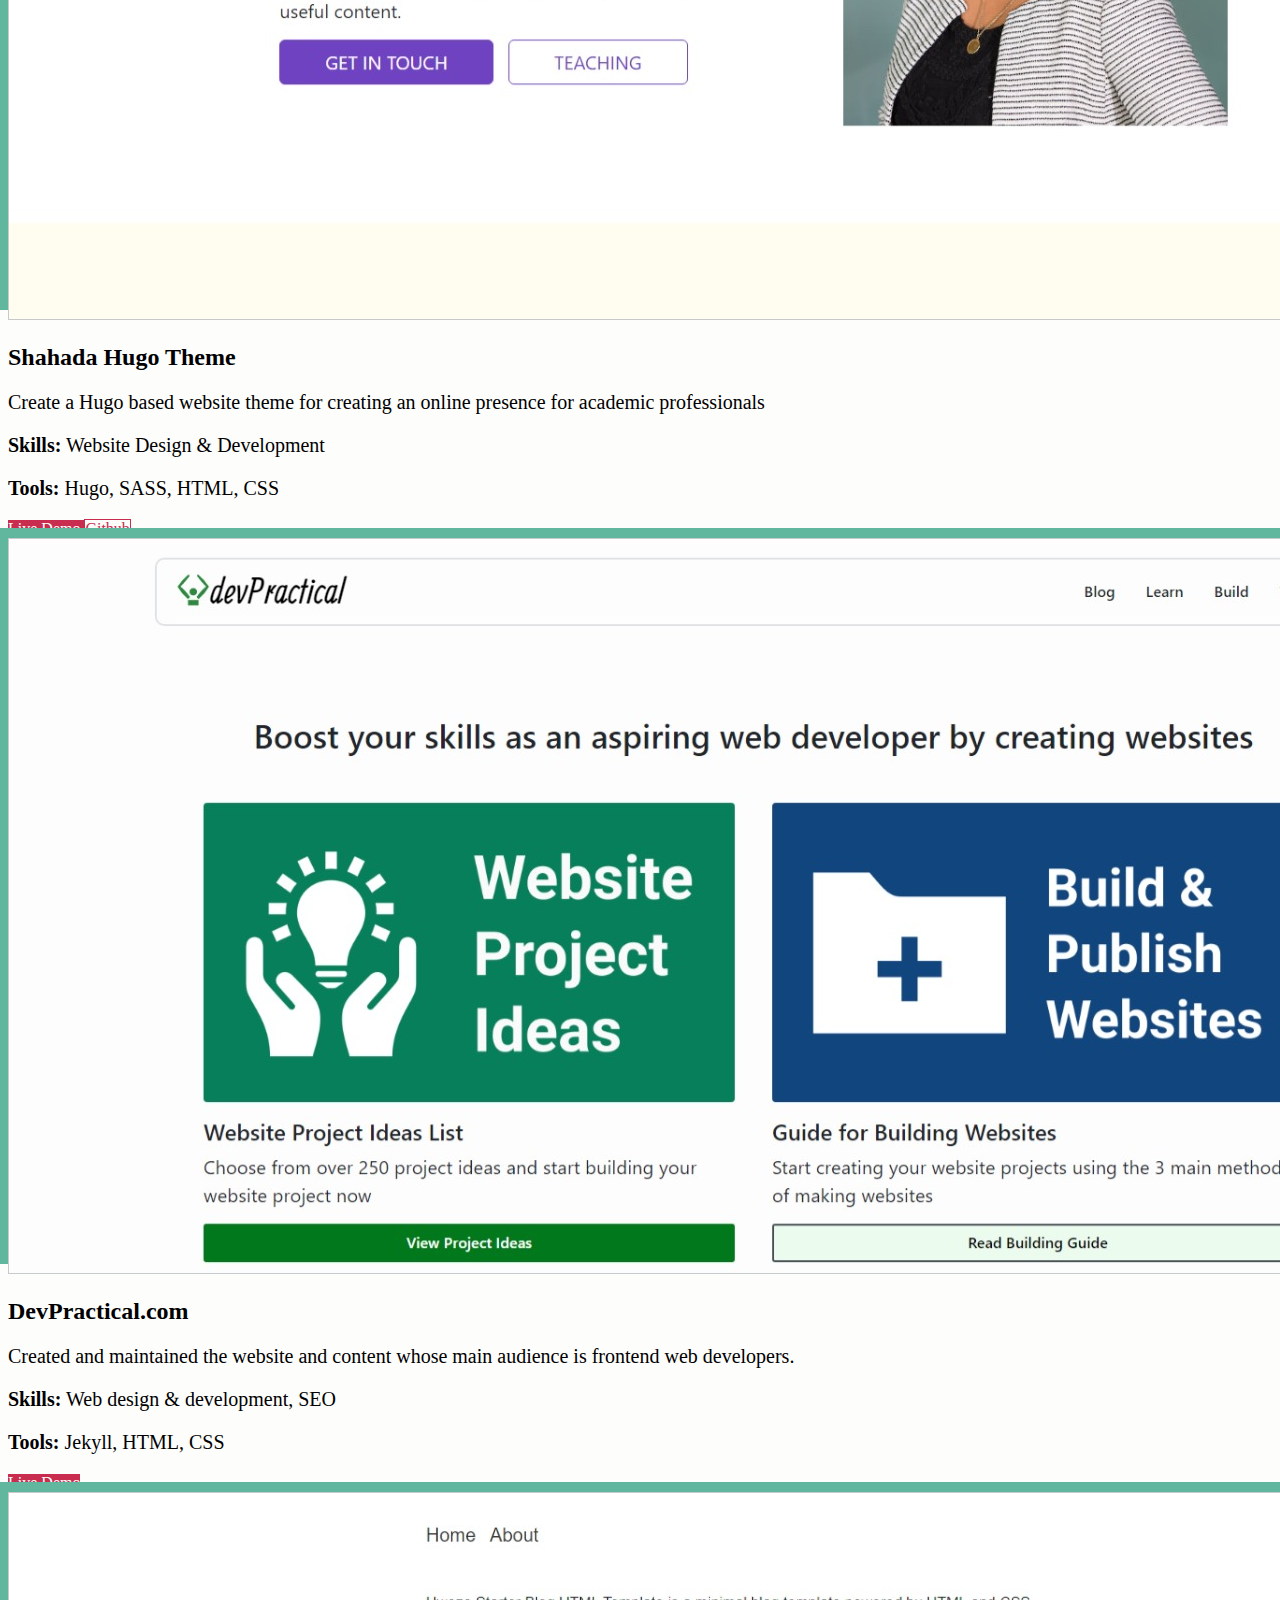
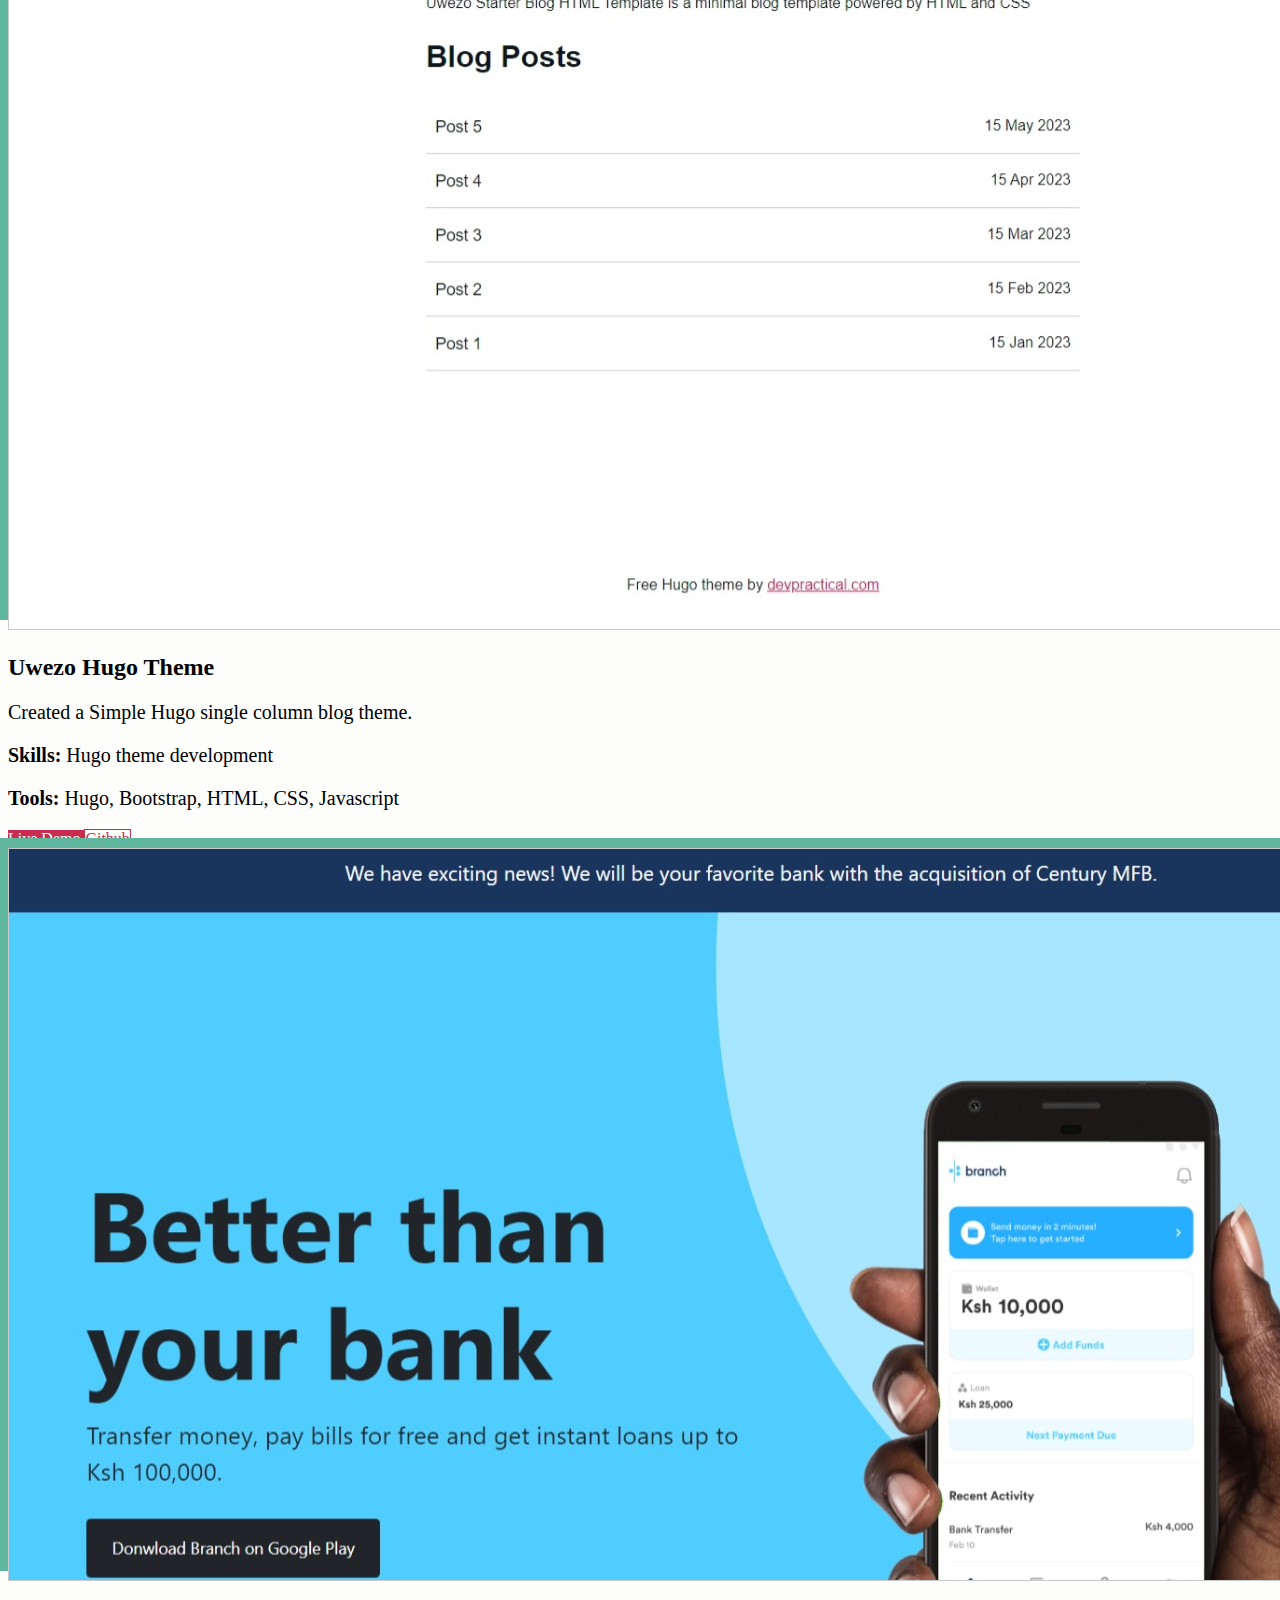
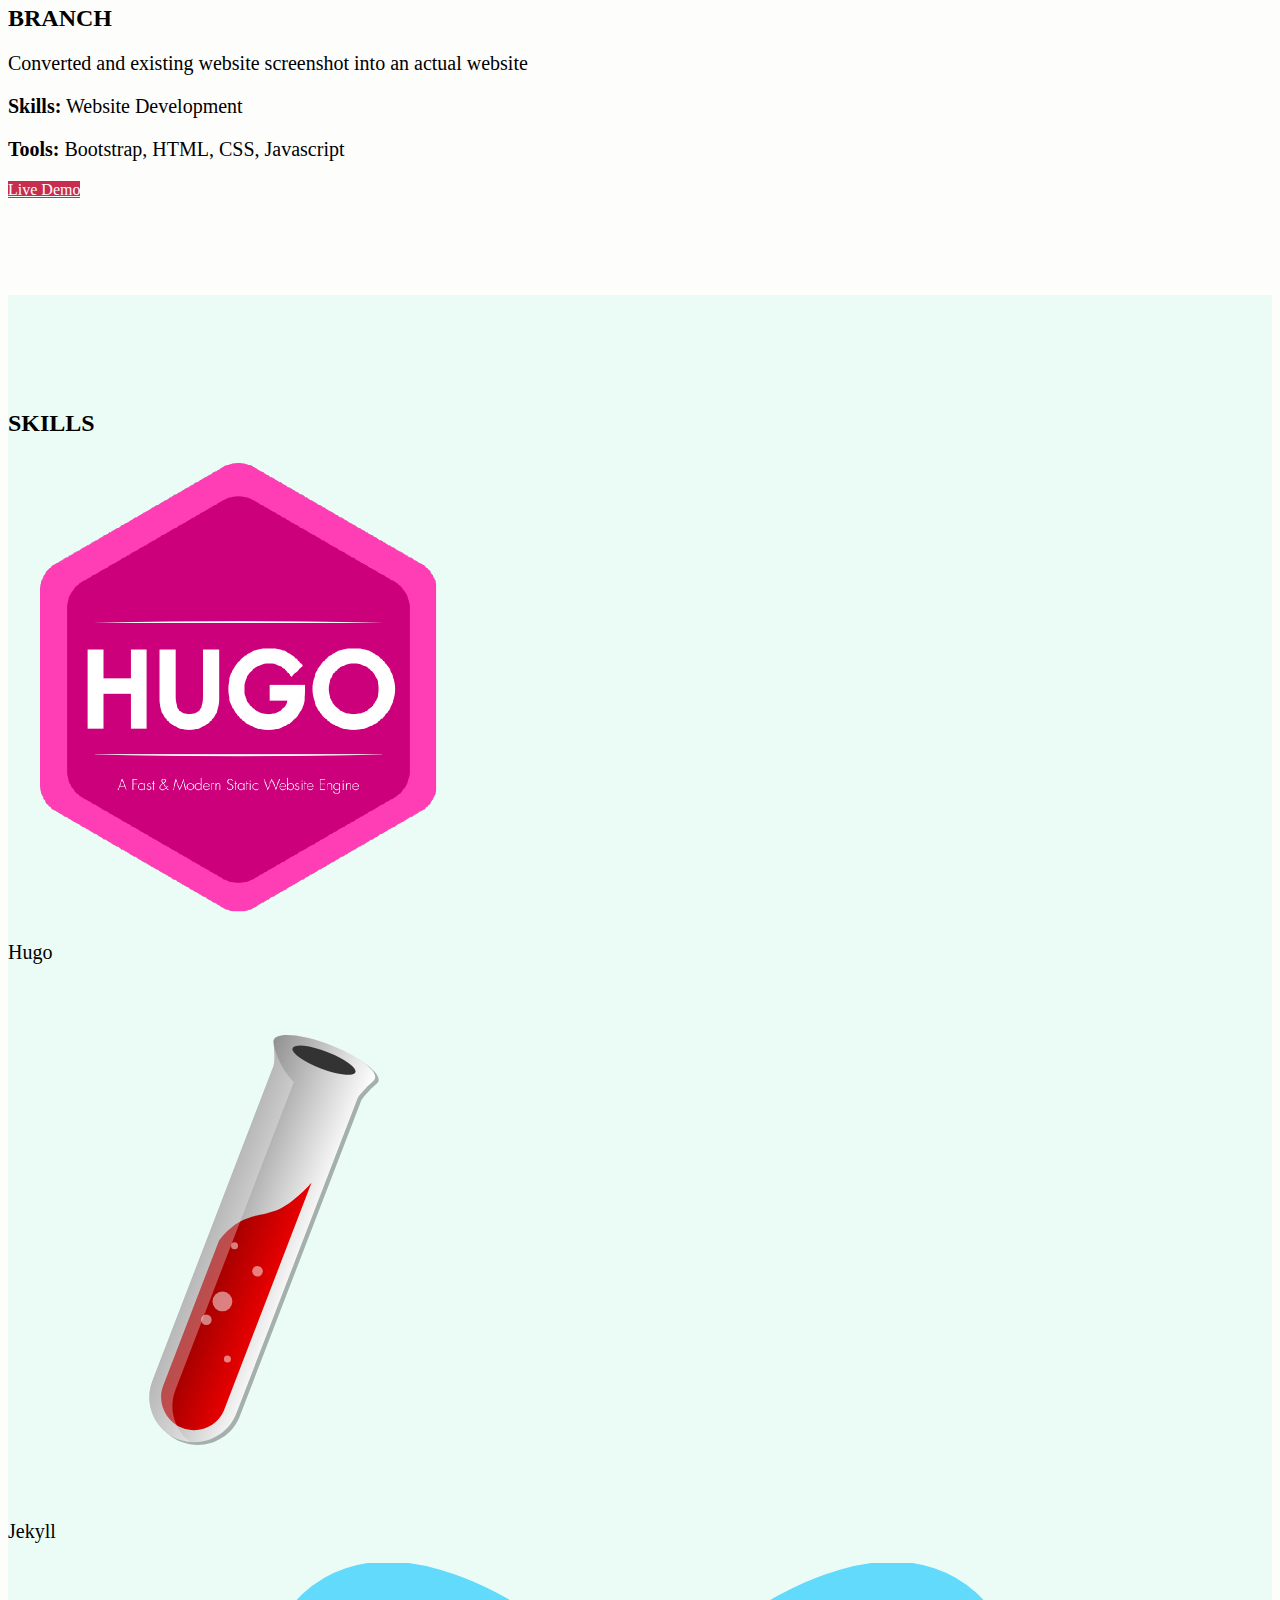
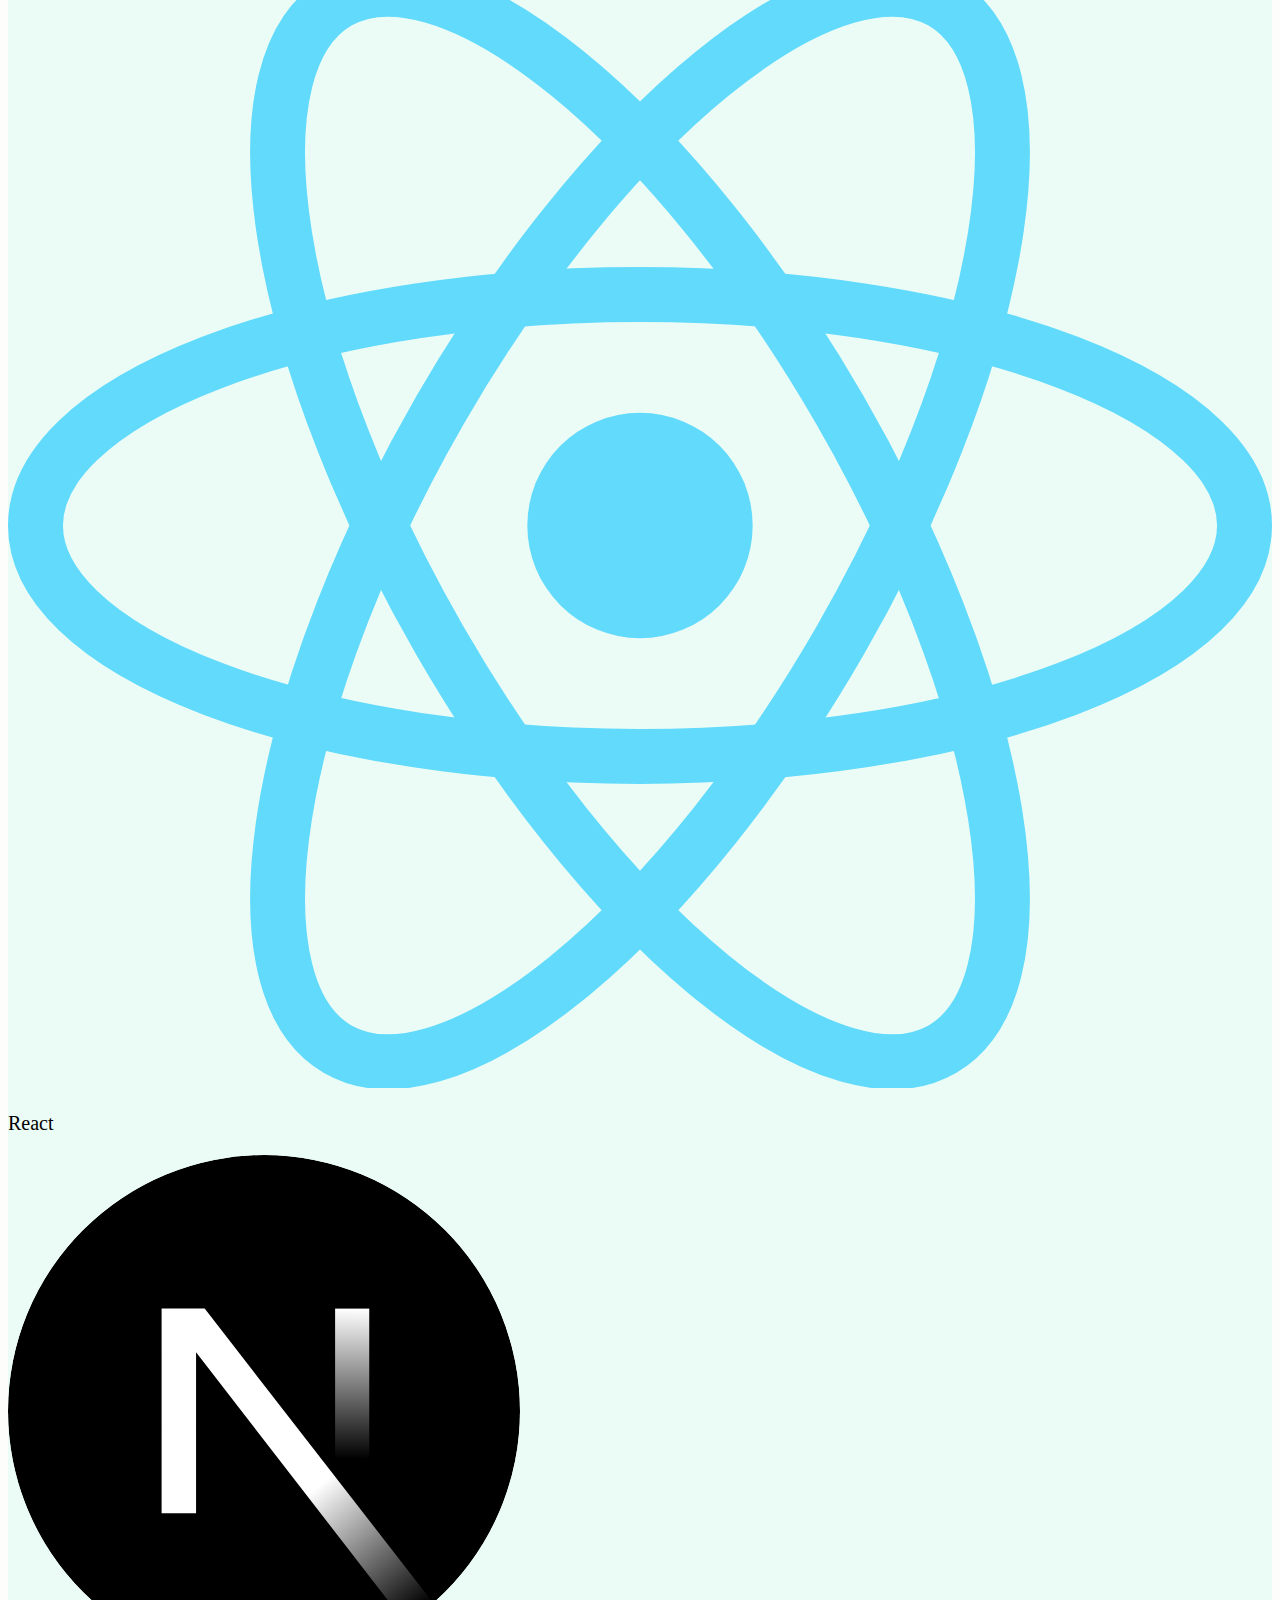
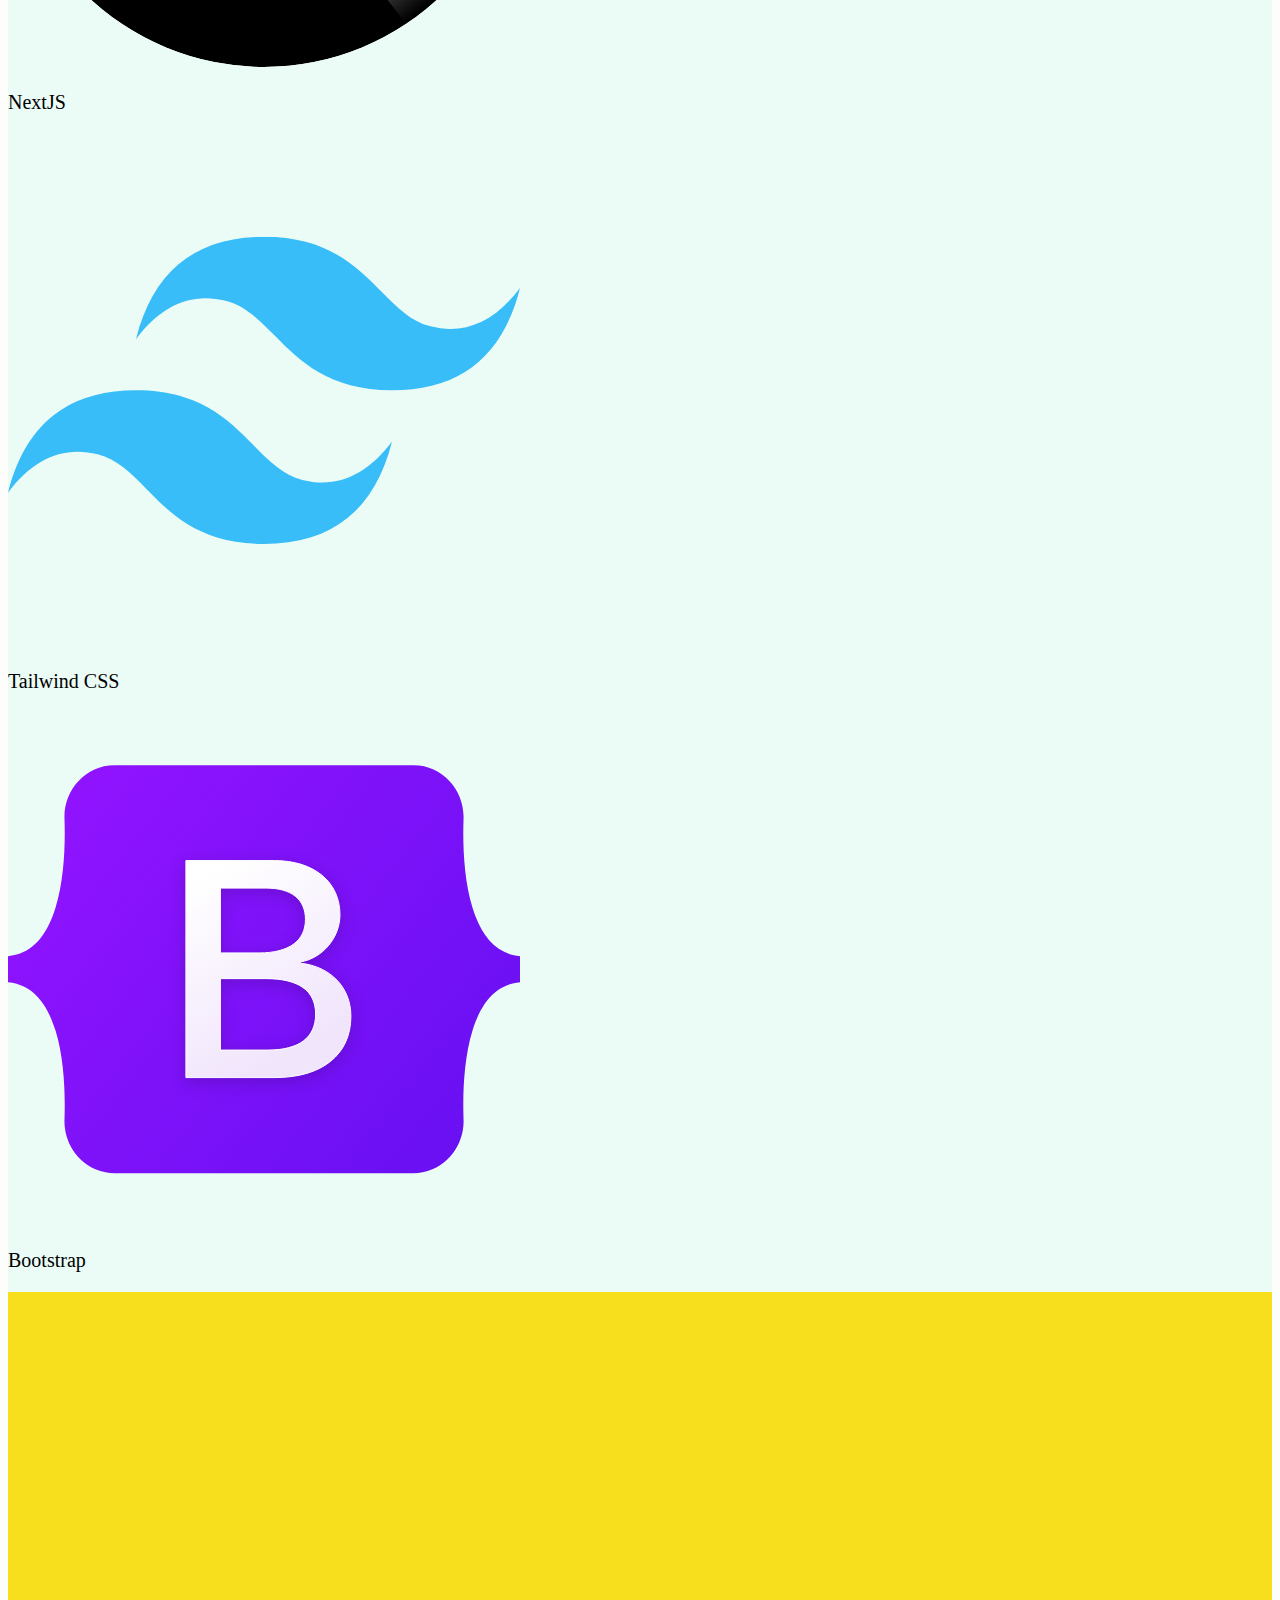
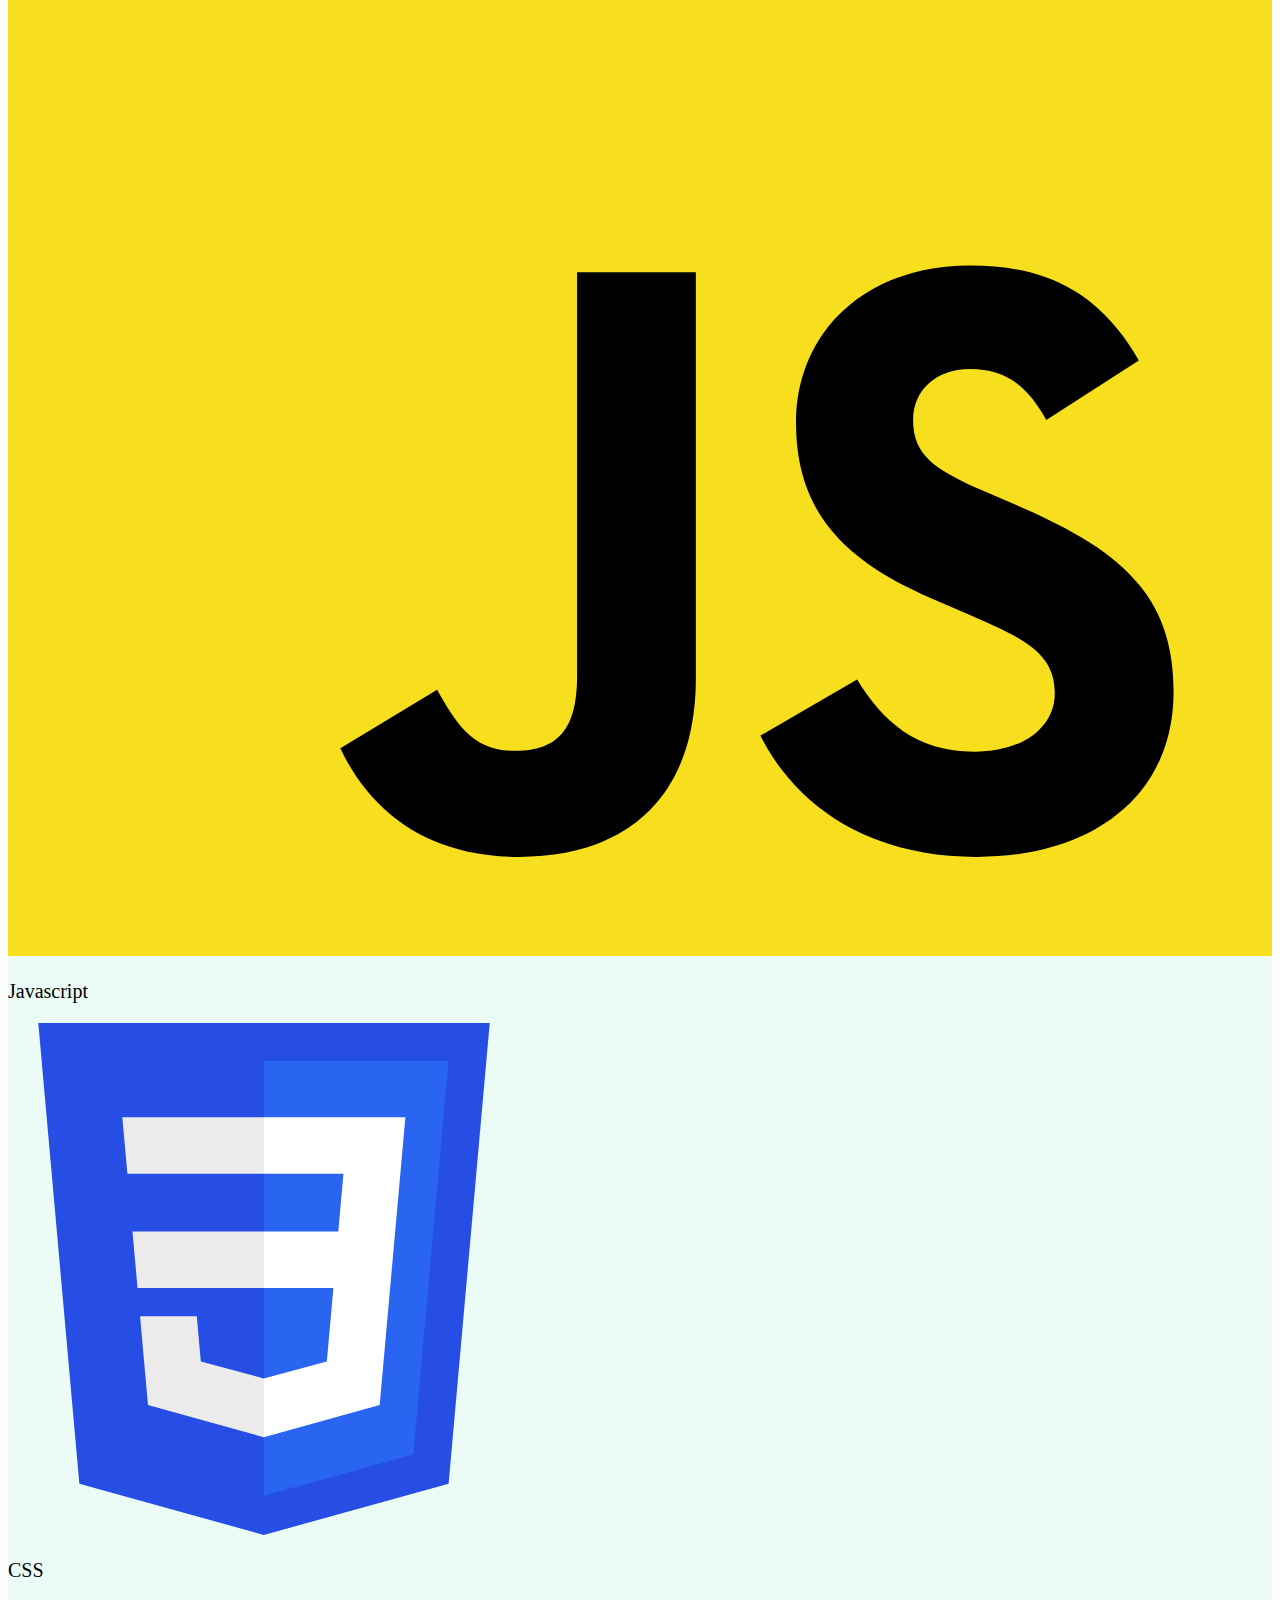
<file: projects/index.html>
<!doctype html>
<html lang="en">
  <head>
    <!-- Required meta tags -->
    <meta charset="utf-8">
    <meta name="viewport" content="width=device-width, initial-scale=1, shrink-to-fit=no">
    <!-- Bootstrap CSS -->
    <link rel="stylesheet" href="https://stackpath.bootstrapcdn.com/bootstrap/4.1.3/css/bootstrap.min.css" integrity="sha384-MCw98/SFnGE8fJT3GXwEOngsV7Zt27NXFoaoApmYm81iuXoPkFOJwJ8ERdknLPMO" crossorigin="anonymous">
    <link rel="stylesheet" href="../main.css">
    <title>Avic Ndugu's Portfolio Website</title>
    <!-- Global site tag (gtag.js) - Google Analytics -->
  <script async src="https://www.googletagmanager.com/gtag/js?id=UA-104950484-2"></script>
  <script>
    window.dataLayer = window.dataLayer || [];
    function gtag(){dataLayer.push(arguments);}
    gtag('js', new Date());

    gtag('config', 'UA-104950484-2');
  </script>
  </head>
  <body>
    <div class="container-fluid primary-bg-color-dark fixed-top">
      <div class="container">
        <nav class="navbar navbar-expand-lg">
          <a class="navbar-brand" href="/">Avic Ndugu</a>
          <button class="navbar-toggler" type="button" data-toggle="collapse" data-target="#navbarNav" aria-controls="navbarNav" aria-expanded="false" aria-label="Toggle navigation">
            <span>menu</span>
            <img src="../img/menu.svg" width="30px" height="30px">
            <!-- <span class="navbar-toggler-icon"></span> -->
          </button>
          <div class="collapse navbar-collapse" id="navbarNav">
            <ul class="navbar-nav  ml-auto">
              <li class="nav-item px-3 active">
                <a class="nav-link" href="/">Home <span class="sr-only">(current)</span></a>
              </li>
              <li class="nav-item px-3">
                <a class="nav-link" href="/projects/">Projects</a>
              </li>
              <li class="nav-item px-3">
                <a class="nav-link" href="#tools">Tools</a>
              </li>
              <li class="nav-item px-3">
                <a class="nav-link" href="#contact">Contact</a>
              </li>
            </ul>
          </div>
        </nav>
      </div>
    </div>

    <!-- Grid container -->
    <div class="container-fluid bg-white py-6">
      <div class="container py-3 px-2 text-center">
        <h2 id="projects">
          PROJECTS
        </h2>
        <!--Grid row-->
        <div class="row py-5">
          <!--Grid column-->
          <div class="col-md-7 mb-4 mb-md-0 text-md-left px-3">
            <img class="img-fluid shadow-custom" src="../img/top-100-names-screenshot.jpeg" alt="top 100 names website screenshot">
          </div>
          <!--Grid column-->
          <!--Grid column-->
          <div class="col-md-5 mb-4 mb-md-0 text-md-left px-3">
            <h2>
              Top 100 Names
            </h2>
            <p>
              Created a web application to help parents choose babies name based on top 100 baby names in USA from 1880 to 2020 
            </p>
            <p>
              <b>Skills:</b>
              API integration, Website Development
            </p>
            <p>
              <b>Tools:</b>
              React, Jekyll
            </p>
            <div>
              <a href="https://top-100-names.netlify.app/" class="btn btn-primary-custom">
                Live Demo
              </a>
              <a href="https://github.com/avicndugu/top-100-names" class="btn btn-outline-primary-custom">
                Github
              </a>
            </div>
          </div>
          <!--Grid column-->
        </div>
        <!--Grid row-->
        <!--Grid row-->
        <div class="row py-5">
          <!--Grid column-->
          <div class="col-md-7 mb-4 mb-md-0 text-md-left px-3 order-1 order-md-2">
            <img class="img-fluid shadow-custom" src="../img/local-languages-screenshot.jpeg" alt="Local Languages">
          </div>
          <!--Grid column-->
          <!--Grid column-->
          <div class="col-md-5 mb-4 mb-md-0 text-md-left px-3 order-2 order-md-1">
            <h2>
              Local Languages
            </h2>
            <p>
              A platform dedicated to helping individuals collect and translate their local language vocabulary.
            </p>
            <p>
              <b>Skills:</b>
              API integration, Authentication and Authorization, Website Design & Development
            </p>
            <p>
              <b>Tools:</b>
              Next JS, React, Javascript, AppWrite (Backend as a Service)
            </p>
            <div>
              <a href="https://local.avicndugu.com" class="btn btn-primary-custom">
                Live Demo
              </a>
            </div>
          </div>
          <!--Grid column-->
        </div>
        <!--Grid row-->
        <!--Grid row-->
        <div class="row py-5">
          <!--Grid column-->
          <div class="col-md-7 mb-4 mb-md-0 text-md-left px-3">
            <img class="img-fluid shadow-custom" src="../img/autospeck-belt-centre-screen-shot.jpeg" alt="autospeck shop">
          </div>
          <!--Grid column-->
          <!--Grid column-->
          <div class="col-md-5 mb-4 mb-md-0 text-md-left px-3">
            <h3>
              Autospeck Website
            </h3>
            <p>
              Designed and built a marketing website for an automotive belts supplier in Kenya
            </p>
            <p>
              <b>Skills:</b>
              Website Design & Development, Content Writing, SEO
            </p>
            <p>
              <b>Tools:</b>
               Jekyll, Bootstrap 5 
            </p>
            <div>
              <a href="https://autospeck.netlify.app" class="btn btn-primary-custom">Live Demo</a>
              <a href="https://github.com/avicndugu/autospeck" class="btn btn-outline-primary-custom">Github</a>
            </div>
          </div>
          <!--Grid column-->
        </div>
        <!--Grid row-->

        <!--Grid row-->
        <div class="row py-5">
          <!--Grid column-->
          <div class="col-md-7 mb-4 mb-md-0 text-md-left px-3 order-1 order-md-2">
            <img class="img-fluid shadow-custom" src="../img/agency-jekyll-theme-screenshot.jpeg" alt="Agency Jekyll theme screenshot">
          </div>
          <!--Grid column-->
          <!--Grid column-->
          <div class="col-md-5 mb-4 mb-md-0 text-md-left px-3 order-2 order-md-1">
            <h2>
              Agency Jekyll Theme
            </h2>
            <p>
              Resolved 3 issues on the project's Github repository. 
            </p>
            <p>
              <b>Skills:</b>
              Web development
            </p>
            <p>
              <b>Tools:</b>
              Jekyll, Liquid, Git, Github
            </p>
            <div>
              <a href="https://raviriley.github.io/agency-jekyll-theme-starter/" class="btn btn-primary-custom">
                Live Demo
              </a>
              <a href="https://github.com/raviriley/agency-jekyll-theme/commits?author=avicndugu" class="btn btn-outline-primary-custom">
                Github
              </a>
            </div>
          </div>
          <!--Grid column-->
        </div>
        <!--Grid row-->

        <!--Grid row-->
        <div class="row py-5">
          <!--Grid column-->
          <div class="col-md-7 mb-4 mb-md-0 text-md-left px-3 order-1 order-md-1">
            <img class="img-fluid shadow-custom" src="../img/grace-haven.jpeg" alt="Agency Jekyll theme screenshot">
          </div>
          <!--Grid column-->
          <!--Grid column-->
          <div class="col-md-5 mb-4 mb-md-0 text-md-left px-3 order-2 order-md-2">
            <h2>
              Grace Haven Church Website
            </h2>
            <p>
              Created a church website with information suitable for both members and visitors.
            </p>
            <p>
              <b>Skills:</b>
              Web design & development
            </p>
            <p>
              <b>Tools:</b>
              Wordpress
            </p>
            <div>
              <a href="https://gracehaven.avicndugu.com" class="btn btn-primary-custom">
                Live Demo
              </a>
            </div>
          </div>
          <!--Grid column-->
        </div>
        <!--Grid row-->

        <!--Grid row-->
        <div class="row py-5">
          <!--Grid column-->
          <div class="col-md-7 mb-4 mb-md-0 text-md-left px-3 order-1 order-md-2">
            <img class="img-fluid shadow-custom" src="../img/saas-tailwind-screenshot.jpeg" alt="SAAS website screenshot">
          </div>
          <!--Grid column-->
          <!--Grid column-->
          <div class="col-md-5 mb-4 mb-md-0 text-md-left px-3 order-2 order-md-1">
            <h3>
              SAAS Website
            </h3>
            <p>Converted website design (Figma) into a Hugo website. Added cookie consent form and visual content editor.</p>
            <p>
              <b>Skills:</b>
              Design to Code conversion, Headless CMS & Cookie consent integration
            </p>
            <p>
              <b>Tools:</b>
              Hugo, Decap CMS, Tailwind CSS, HTML, CSS
            </p>
            <div>
              <a href="https://hugo-tailwind-company.pages.dev/" class="btn btn-primary-custom">
                Live Demo
              </a>
              <a href="https://github.com/avicndugu/hugo-tailwind-company" class="btn btn-outline-primary-custom">
                Github
              </a>
            </div>
          </div>
          <!--Grid column-->
        </div>
        <!--Grid row-->

        <!--Grid row-->
        <div class="row py-5">
          <!--Grid column-->
          <div class="col-md-7 mb-4 mb-md-0 text-md-left px-3 order-1 order-md-1">
            <img class="img-fluid shadow-custom" src="../img/shahada-hugo-theme.jpeg" alt="Shahada Hugo theme screenshot">
          </div>
          <!--Grid column-->
          <!--Grid column-->
          <div class="col-md-5 mb-4 mb-md-0 text-md-left px-3 order-2 order-md-2">
            <h2>
              Shahada Hugo Theme
            </h2>
            <p>
              Create a Hugo based website theme for creating an online presence for academic professionals
            </p>
            <p>
              <b>Skills:</b>
              Website Design & Development
            </p>
            <p>
              <b>Tools:</b>
              Hugo, SASS, HTML, CSS 
            </p>
            <div>
              <a href="https://shahada-hugo-theme.pages.dev/" class="btn btn-primary-custom">
                Live Demo
              </a>
              <a href="https://github.com/avicndugu/shahada-hugo-theme/" class="btn btn-outline-primary-custom">
                Github
              </a>
            </div>
          </div>
          <!--Grid column-->
        </div>
        <!--Grid row-->
  
        <!--Grid row-->
        <div class="row py-5">
          <!--Grid column-->
          <div class="col-md-7 mb-4 mb-md-0 text-md-left px-3 order-1 order-md-2">
            <img class="img-fluid shadow-custom" src="../img/devpractical-redesign-screenshot.jpeg" alt="devpractical.com website screenshot">
          </div>
          <!--Grid column-->
          <!--Grid column-->
          <div class="col-md-5 mb-4 mb-md-0 text-md-left px-3 order-2 order-md-1">
            <h2>
              DevPractical.com
            </h2>
            <p>
              Created and maintained the website and content whose main audience is frontend web developers.
            </p>
            <p>
              <b>Skills:</b>
               Web design & development, SEO
            </p>
            <p>
              <b>Tools:</b>
              Jekyll, HTML, CSS
            </p>
            <div>
              <a href="https://devpractical.com" class="btn btn-primary-custom">
                Live Demo
              </a>
            </div>
          </div>
          <!--Grid column-->
        </div>
        <!--Grid row-->

        <!--Grid row-->
        <div class="row py-5">
          <!--Grid column-->
          <div class="col-md-7 mb-4 mb-md-0 text-md-left px-3 order-1 order-md-1">
            <img class="img-fluid shadow-custom" src="../img/uwezo-hugo-theme.jpeg" alt="Uwezo Hugo theme screenshot">
          </div>
          <!--Grid column-->
          <!--Grid column-->
          <div class="col-md-5 mb-4 mb-md-0 text-md-left px-3 order-2 order-md-2">
            <h2>
              Uwezo Hugo Theme
            </h2>
            <p>
              Created a Simple Hugo single column blog theme. 
            </p>
            <p>
              <b>Skills:</b>
              Hugo theme development
            </p>
            <p>
              <b>Tools:</b>
              Hugo, Bootstrap, HTML, CSS, Javascript
            </p>
            <div>
              <a href="https://uwezo-hugo-site.pages.dev/" class="btn btn-primary-custom">
                Live Demo
              </a>
              <a href="https://github.com/avicndugu/uwezo-hugo/" class="btn btn-outline-primary-custom">
                Github
              </a>
            </div>
          </div>
          <!--Grid column-->
        </div>
        <!--Grid row-->
        
        <!--Grid row-->
        <div class="row py-5">
          <!--Grid column-->
          <div class="col-md-7 mb-4 mb-md-0 text-md-left px-3 order-1 order-md-2">
            <img class="img-fluid shadow-custom" src="../img/branch-website-screenshot.jpeg" alt="Branch website screenshot">
          </div>
          <!--Grid column-->
          <!--Grid column-->
          <div class="col-md-5 mb-4 mb-md-0 text-md-left px-3 order-2 order-md-1">
            <h2>
              BRANCH
            </h2>
            <p>
               Converted and existing website screenshot into an actual website
            </p>
            <p>
              <b>Skills:</b>
              Website Development
            </p>
            <p>
              <b>Tools:</b>
              Bootstrap, HTML, CSS, Javascript
            </p>
            <div>
              <a href="https://avicndugu.github.io/html-websites/project-2/" class="btn btn-primary-custom">
                Live Demo
              </a>
            </div>
          </div>
          <!--Grid column-->
        </div>
        <!--Grid row-->
      </div>
    </div>
    <!-- Grid container -->

    <!-- Grid container -->
      <div class="container-fluid primary-bg-color-custom">
        <div class="container py-6 px-2 text-center">
          <h2 id="tools">
            SKILLS
          </h2>
          <!--Grid row-->
          <div class="row py-5">
            <!--Grid column-->
                <div class="col-lg-2 col-md-3 col-sm-4 col-6 mb-4 mb-md-0 text-md-left">
                  <div class="px-3 pb-4 d-flex flex-column flex justify-content-between h-100">
                    <div>
                      <img class="img-fluid" src="../img/hugo-logo.png">
                    </div>
                    <p class="font-weight-bold text-center pt-3">Hugo</p>
                  </div>
                </div>
                <!--Grid column-->
                <!--Grid column-->
                <div class="col-lg-2 col-md-3 col-sm-4 col-6 mb-4 mb-md-0 text-md-left">
                  <div class="px-3 pb-4 d-flex flex-column flex justify-content-between h-100">
                    <div>
                      <img class="img-fluid" src="../img/jekyll-logo.svg">
                    </div>
                    <p class="font-weight-bold text-center pt-3">Jekyll</p>
                  </div>
                </div>
                <!--Grid column-->
                <!--Grid column-->
                <div class="col-lg-2 col-md-3 col-sm-4 col-6 mb-4 mb-md-0 text-md-left">
                  <div class="px-3 pb-4 d-flex flex-column flex justify-content-between h-100">
                    <div>
                      <img class="img-fluid" src="../img/react-logo.svg">
                    </div>
                    <p class="font-weight-bold text-center pt-3">React</p>
                  </div>
                </div>
                <!--Grid column-->
                <!--Grid column-->
                <div class="col-lg-2 col-md-3 col-sm-4 col-6 mb-4 mb-md-0 text-md-left">
                  <div class="px-3 pb-4 d-flex flex-column flex justify-content-between h-100">
                    <div>
                      <img class="img-fluid" src="../img/nextjs-logo.svg">
                    </div>
                    <p class="font-weight-bold text-center pt-3">NextJS</p>
                  </div>
                </div>
                <!--Grid column-->
                <!--Grid column-->
                <div class="col-lg-2 col-md-3 col-sm-4 col-6 mb-4 mb-md-0 text-md-left">
                  <div class="px-3 pb-4 d-flex flex-column flex justify-content-between h-100">
                    <div>
                      <img class="img-fluid" src="../img/tailwindcss-mark.svg">
                    </div>
                    <p class="font-weight-bold text-center pt-3">Tailwind CSS</p>
                  </div>
                </div>
                <!--Grid column-->
                <!--Grid column-->
                <div class="col-lg-2 col-md-3 col-sm-4 col-6 mb-4 mb-md-0 text-md-left">
                  <div class="px-3 pb-4 d-flex flex-column flex justify-content-between h-100">
                    <div>
                      <img class="img-fluid" src="../img/bootstrap-logo.svg">
                    </div>
                    <p class="font-weight-bold text-center pt-3">Bootstrap</p>
                  </div>
                </div>
                <!--Grid column-->
                <!--Grid column-->
                <div class="col-lg-2 col-md-3 col-sm-4 col-6 mb-4 mb-md-0 text-md-left">
                  <div class="px-3 pb-4 d-flex flex-column flex justify-content-between h-100">
                    <div>
                      <img class="img-fluid" src="../img/js-logo.svg">
                      <p class="font-weight-bold text-center pt-3">Javascript</p>
                    </div>
                  </div>
                </div>
                <!--Grid column-->
                <!--Grid column-->
                <div class="col-lg-2 col-md-3 col-sm-4 col-6 mb-4 mb-md-0 text-md-left">
                  <div class="px-3 pb-4 d-flex flex-column flex justify-content-between h-100">
                    <div>
                      <img class="img-fluid" src="../img/css3-logo.svg">
                      <p class="font-weight-bold text-center pt-3">CSS</p>
                    </div>
                  </div>
                </div>
                <!--Grid column-->
                <!--Grid column-->
                <div class="col-lg-2 col-md-3 col-sm-4 col-6 mb-4 mb-md-0 text-md-left">
                  <div class="px-3 pb-4 d-flex flex-column flex justify-content-between h-100">
                    <div>
                      <img class="img-fluid" src="../img/html-logo.svg">
                      <p class="font-weight-bold text-center pt-3">HTML</p>
                    </div>
                  </div>
                </div>
                <!--Grid column-->
                <!--Grid column-->
                <div class="col-lg-2 col-md-3 col-sm-4 col-6 mb-4 mb-md-0 text-md-left">
                  <div class="px-3 pb-4 d-flex flex-column flex justify-content-between h-100">
                    <div>
                      <img class="img-fluid" src="../img/sass-logo.svg">
                      <p class="font-weight-bold text-center pt-3">SASS</p>
                    </div>
                  </div>
                </div>
                <!--Grid column-->
                <!--Grid column-->
                <div class="col-lg-2 col-md-3 col-sm-4 col-6 mb-4 mb-md-0 text-md-left">
                  <div class="px-3 pb-4 d-flex flex-column flex justify-content-between h-100">
                    <div>
                      <img class="img-fluid" src="../img/git-logo.svg">
                      <p class="font-weight-bold text-center pt-3">Git</p>
                    </div>
                  </div>
                </div>
                <!--Grid column-->
                <!--Grid column-->
                <div class="col-lg-2 col-md-3 col-sm-4 col-6 mb-4 mb-md-0 text-md-left">
                  <div class="px-3 pb-4 d-flex flex-column flex justify-content-between h-100">
                    <div>
                      <img class="img-fluid" src="../img/wordpress.svg">
                      <p class="font-weight-bold text-center pt-3">WordPress</p>
                    </div>
                  </div>
                </div>
                <!--Grid column-->
          </div>
          <!--Grid row-->
        </div>
      </div>
      <!-- Grid container -->

    <!-- Grid container -->
    <div class="container-fluid">
      <!-- Grid container -->
      <div class="container py-6 px-2 text-center">
        <h3 class="display-6 pt-3" id="contact">
          CONTACT
        </h3>
        <!--Grid row-->
        <div class="row my-4">
          <!--Grid column-->
          <div class="col-md-6 col-lg-3 mb-4 mb-md-0 px-3">
            <p>
              Email:
              <a href="mailto:avic@devpractical.com" class="primary-color-custom link-primary">
                avic@devpractical.com
              </a>
            </p>
          </div>
          <!--Grid column-->
          <!--Grid column-->
          <div class="col-md-6 col-lg-3 mb-4 mb-md-0 px-3">
            <p>
              Upwork:
              <a href="https://www.upwork.com/freelancers/~01e48de442970688c6" class="primary-color-custom link-primary">
                upwork.com/freelancers
              </a>
            </p>
          </div>
          <!--Grid column-->
          <!--Grid column-->
          <div class="col-md-6 col-lg-3 mb-4 mb-md-0 px-3">
            <p>
              LinkedIn:
              <a href="https://ke.linkedin.com/in/avic-ndugu" class="primary-color-custom link-primary">
                linkedin.com/in/avic-ndugu
              </a>
            </p>
          </div>
          <!--Grid column-->
          <!--Grid column-->
          <div class="col-md-6 col-lg-3 mb-4 mb-md-0 px-3">
            <p>
              Github:
              <a href="https://github.com/avicndugu" class="primary-color-custom link-primary">
                github.com/avicndugu
              </a>
            </p>
          </div>
          <!--Grid column-->
          </div>
        <!--Grid row-->
      </div>
      <!-- Grid container -->
    </div>
    <footer class="container-fluid primary-bg-color-dark">
    <!-- Grid container -->
      <div class="container py-4 px-5 text-center">
        <small>Copyright © Avic Ndugu 2024</small>
      </div>
      <!-- Grid container -->
    </footer>
  
    <!-- Optional JavaScript -->
    <!-- jQuery first, then Popper.js, then Bootstrap JS -->
    <script src="https://code.jquery.com/jquery-3.3.1.slim.min.js" integrity="sha384-q8i/X+965DzO0rT7abK41JStQIAqVgRVzpbzo5smXKp4YfRvH+8abtTE1Pi6jizo" crossorigin="anonymous"></script>
    <!-- <script src="https://cdnjs.cloudflare.com/ajax/libs/popper.js/1.14.3/umd/popper.min.js" integrity="sha384-ZMP7rVo3mIykV+2+9J3UJ46jBk0WLaUAdn689aCwoqbBJiSnjAK/l8WvCWPIPm49" crossorigin="anonymous"></script> -->
    <script src="https://stackpath.bootstrapcdn.com/bootstrap/4.1.3/js/bootstrap.min.js" integrity="sha384-ChfqqxuZUCnJSK3+MXmPNIyE6ZbWh2IMqE241rYiqJxyMiZ6OW/JmZQ5stwEULTy" crossorigin="anonymous"></script>
  </body>
</html>
</file>
<file: main.css>
.primary-bg-color-custom {
  background-color: #EBFCF7;
}

.primary-bg-color-dark {
  background-color: #087f5b;
  color: #fdfdfc;
}

body, .bg-white {
  background-color: #fdfdfc !important;
}

.primary-color-custom {
  color: #C82C4E !important;
}

.py-6, .py-lg-6 {
  padding-top: 6em;
  padding-bottom: 6em;
}

.link-primary {
  border-bottom-width: 1px;
  border-bottom-style: solid;
  padding-bottom: 3px;  
}

.link-primary:hover {
  border-bottom-width: 2px;
  text-decoration: none;
  font-weight: 500;
}

.btn-primary-custom {
  background-color: #C82C4E;
  color: #fdfdfc;
  transition : 600ms;
}

.btn-primary-custom:hover {
  background-color: #0E7556;
  transform: translateY(-5px);
  color: #fdfdfc;

}

.btn-primary-custom:active {
  transition : 400ms;
  transform: translateY(10px);
}

.btn-outline-primary-custom {
  border: 1px solid #C82C4E;
  color: #C82C4E;
}

.btn-outline-primary-custom:hover {
  border: 1px solid #0E7556;
  color: #fdfdfc;
  background-color: #0E7556;
  transition : 600ms;
  transform: translateY(-5px);
}

.btn-outline-primary-custom:active {
  transition : 400ms;
  transform: translateY(5px);
}

button.navbar-toggler {
  color: #fff;
}

button.navbar-toggler:focus {
  border:1px white solid;
  outline:1px transparent solid;
}

.nav-item {
  border-radius: 5px;
}

.nav-item:hover {
/*  background-color: #2CA16F;*/
  background-color: #D6244A;
}

.navbar-brand, .nav-link {
  color: #fdfdfc;
}
.navbar-brand:hover, .nav-link:hover {
  color: #fdfdfc;
}

p {
  font-size: 1.25rem;
}
.text-big {
  font-size: 1.5rem;
}

.shadow-custom {
  box-shadow: -10px -10px #60B79D;
  border: 1px solid #C6CACC;
  transition : 400ms;
}

.shadow-custom:hover {
  box-shadow: 0px 0px #60B79D;
  transform: translate(-10px, -10px);
}
</file>
